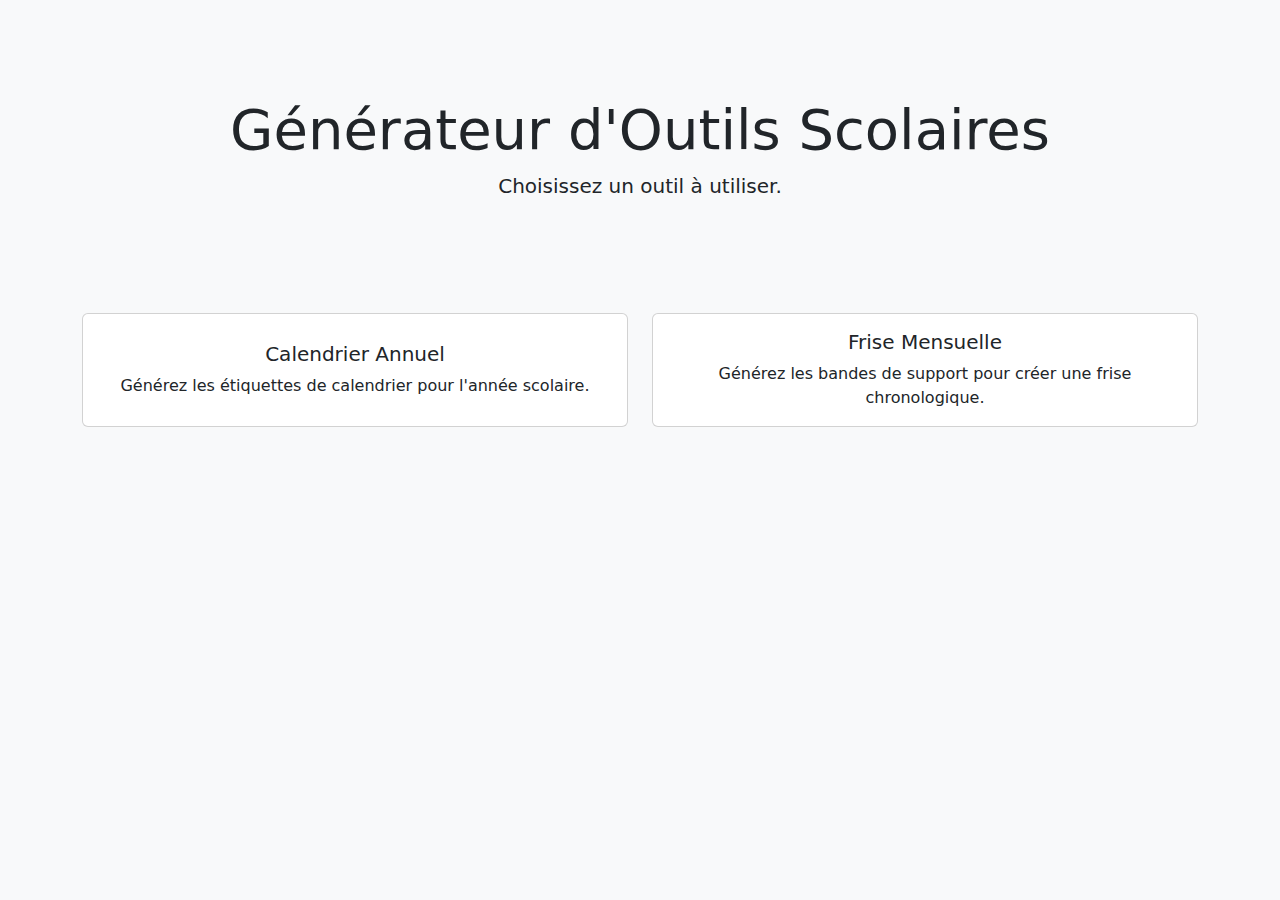
<file: index.html>
<!DOCTYPE html>
<html lang="fr">
<head>
    <meta charset="UTF-8">
    <meta name="viewport" content="width=device-width, initial-scale=1.0">
    <title>Outils Scolaires</title>
    <!-- Bootstrap CSS -->
    <link href="https://cdn.jsdelivr.net/npm/bootstrap@5.3.0/dist/css/bootstrap.min.css" rel="stylesheet">
    <style>
        body { background-color: #f8f9fa; }
        .card-link {
            text-decoration: none;
            color: inherit;
        }
        .card {
            transition: transform 0.2s;
        }
        .card:hover {
            transform: scale(1.05);
            box-shadow: 0 8px 16px rgba(0,0,0,0.1);
        }
    </style>
</head>
<body>
    <div class="container my-5">
        <div class="p-5 text-center bg-light rounded-3">
            <h1 class="display-4">Générateur d'Outils Scolaires</h1>
            <p class="lead">Choisissez un outil à utiliser.</p>
        </div>

        <div class="row mt-5">
            <!-- Calendrier Tool -->
            <div class="col-md-6">
                <a href="./Calendrier/calendar.html" class="card-link">
                    <div class="card text-center h-100">
                        <div class="card-body d-flex flex-column justify-content-center">
                            <h5 class="card-title">Calendrier Annuel</h5>
                            <p class="card-text">Générez les étiquettes de calendrier pour l'année scolaire.</p>
                        </div>
                    </div>
                </a>
            </div>

            <!-- Frise Tool -->
            <div class="col-md-6">
                <a href="./Frise/frieze.html" class="card-link">
                    <div class="card text-center h-100">
                        <div class="card-body d-flex flex-column justify-content-center">
                            <h5 class="card-title">Frise Mensuelle</h5>
                            <p class="card-text">Générez les bandes de support pour créer une frise chronologique.</p>
                        </div>
                    </div>
                </a>
            </div>
        </div>
    </div>

    <!-- Bootstrap JS Bundle -->
    <script src="https://cdn.jsdelivr.net/npm/bootstrap@5.3.0/dist/js/bootstrap.bundle.min.js"></script>
</body>
</html>
</file>
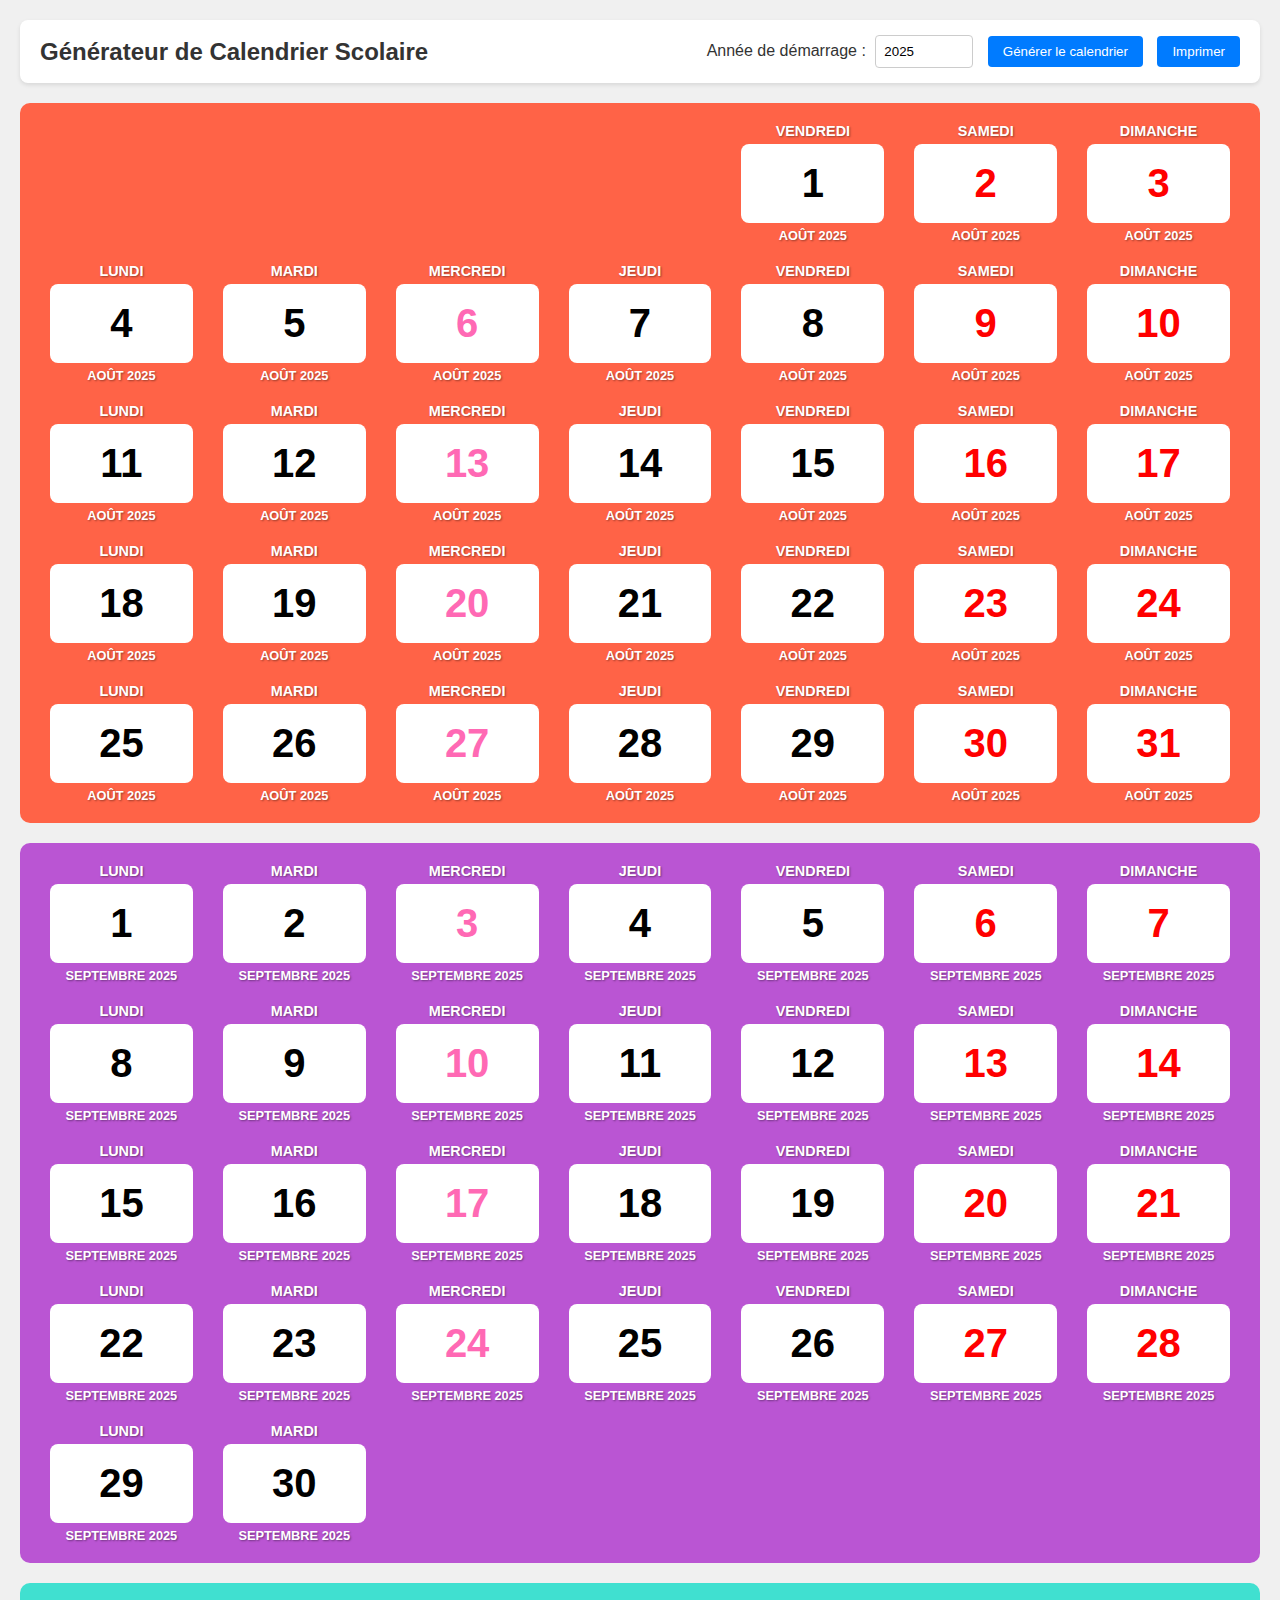
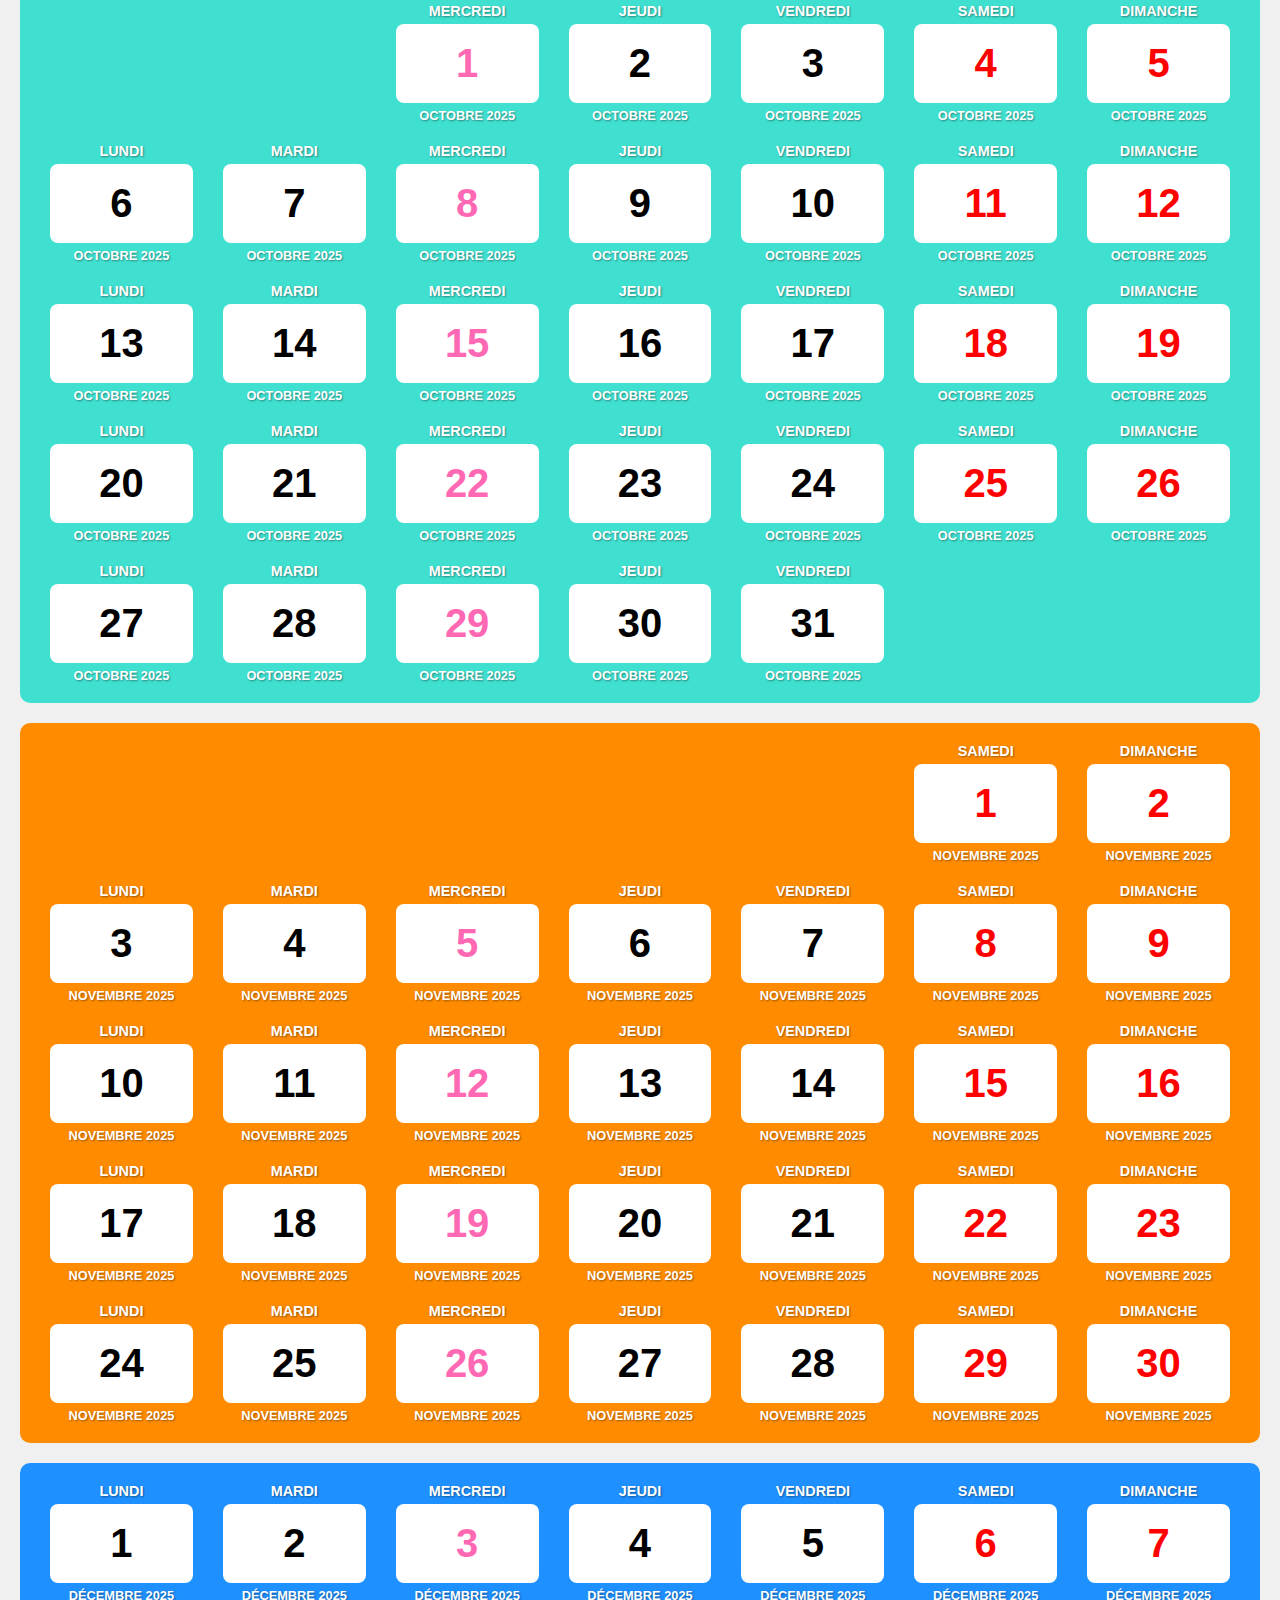
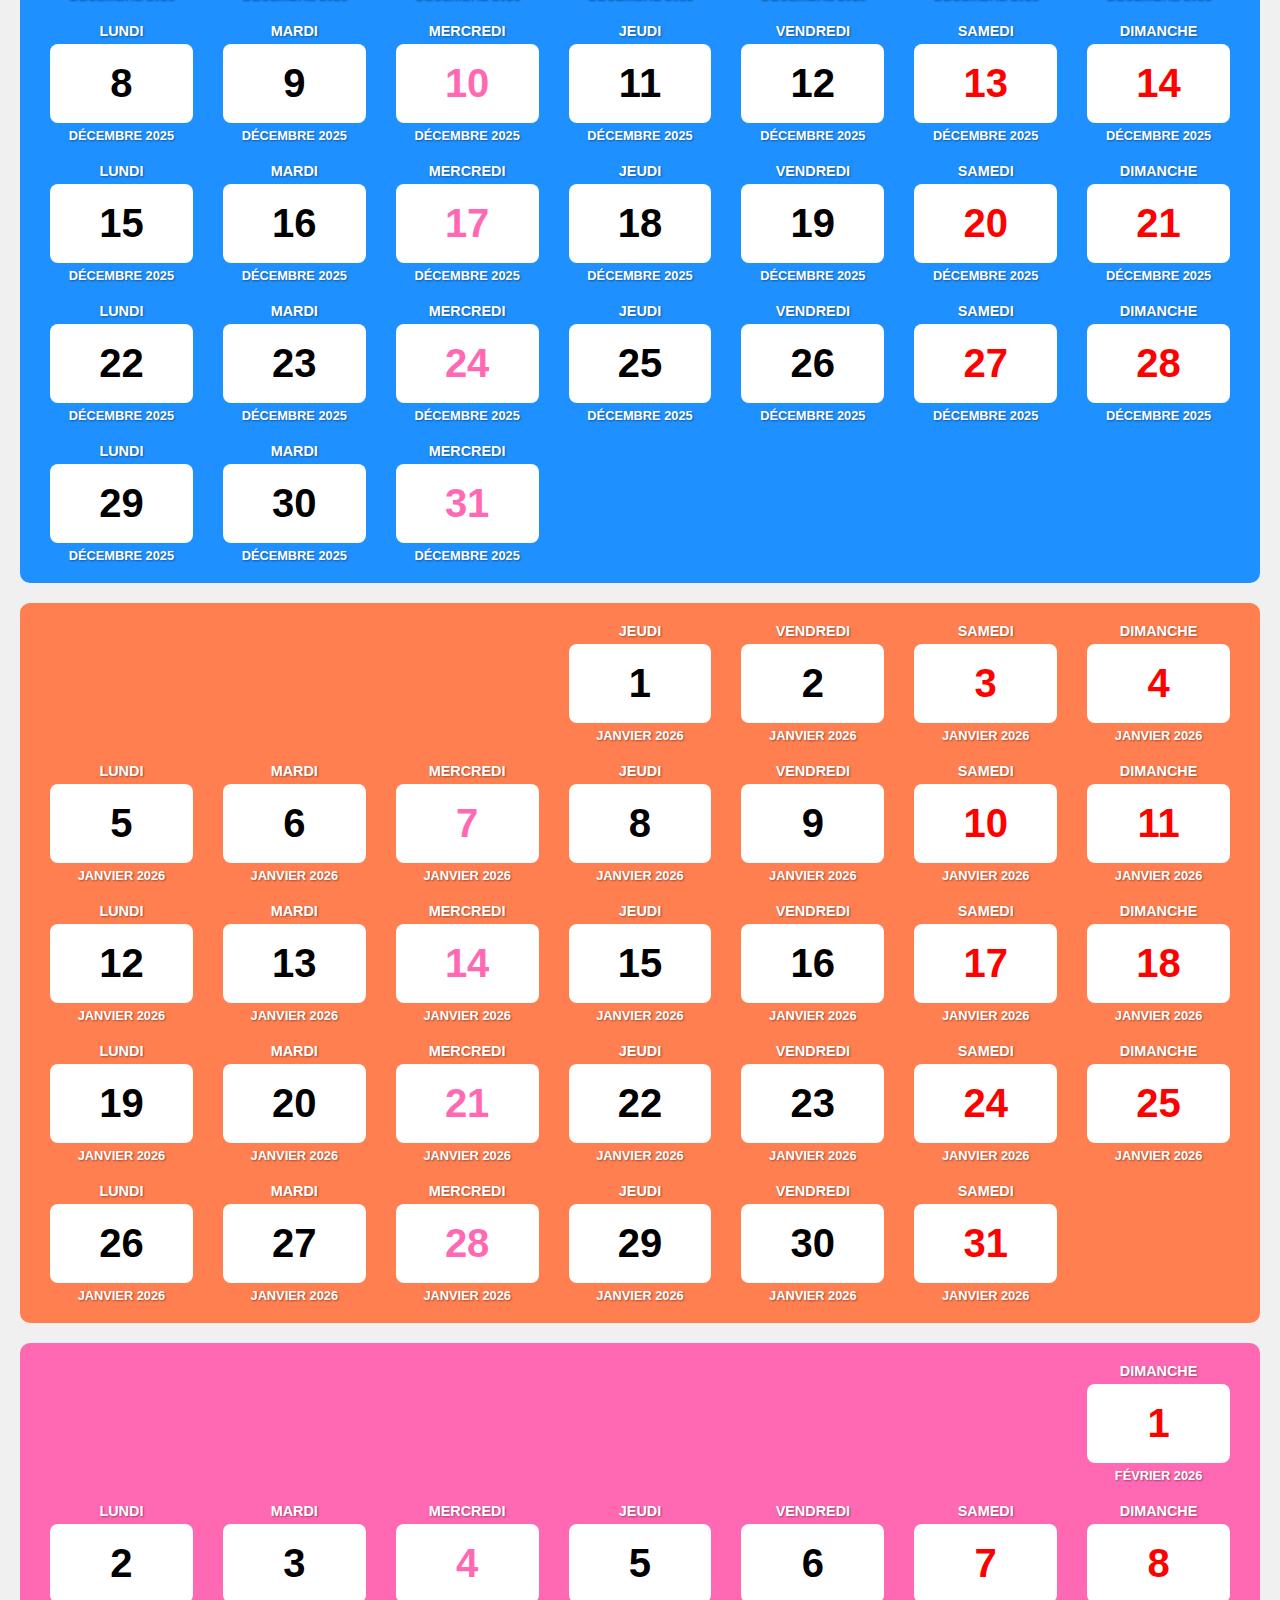
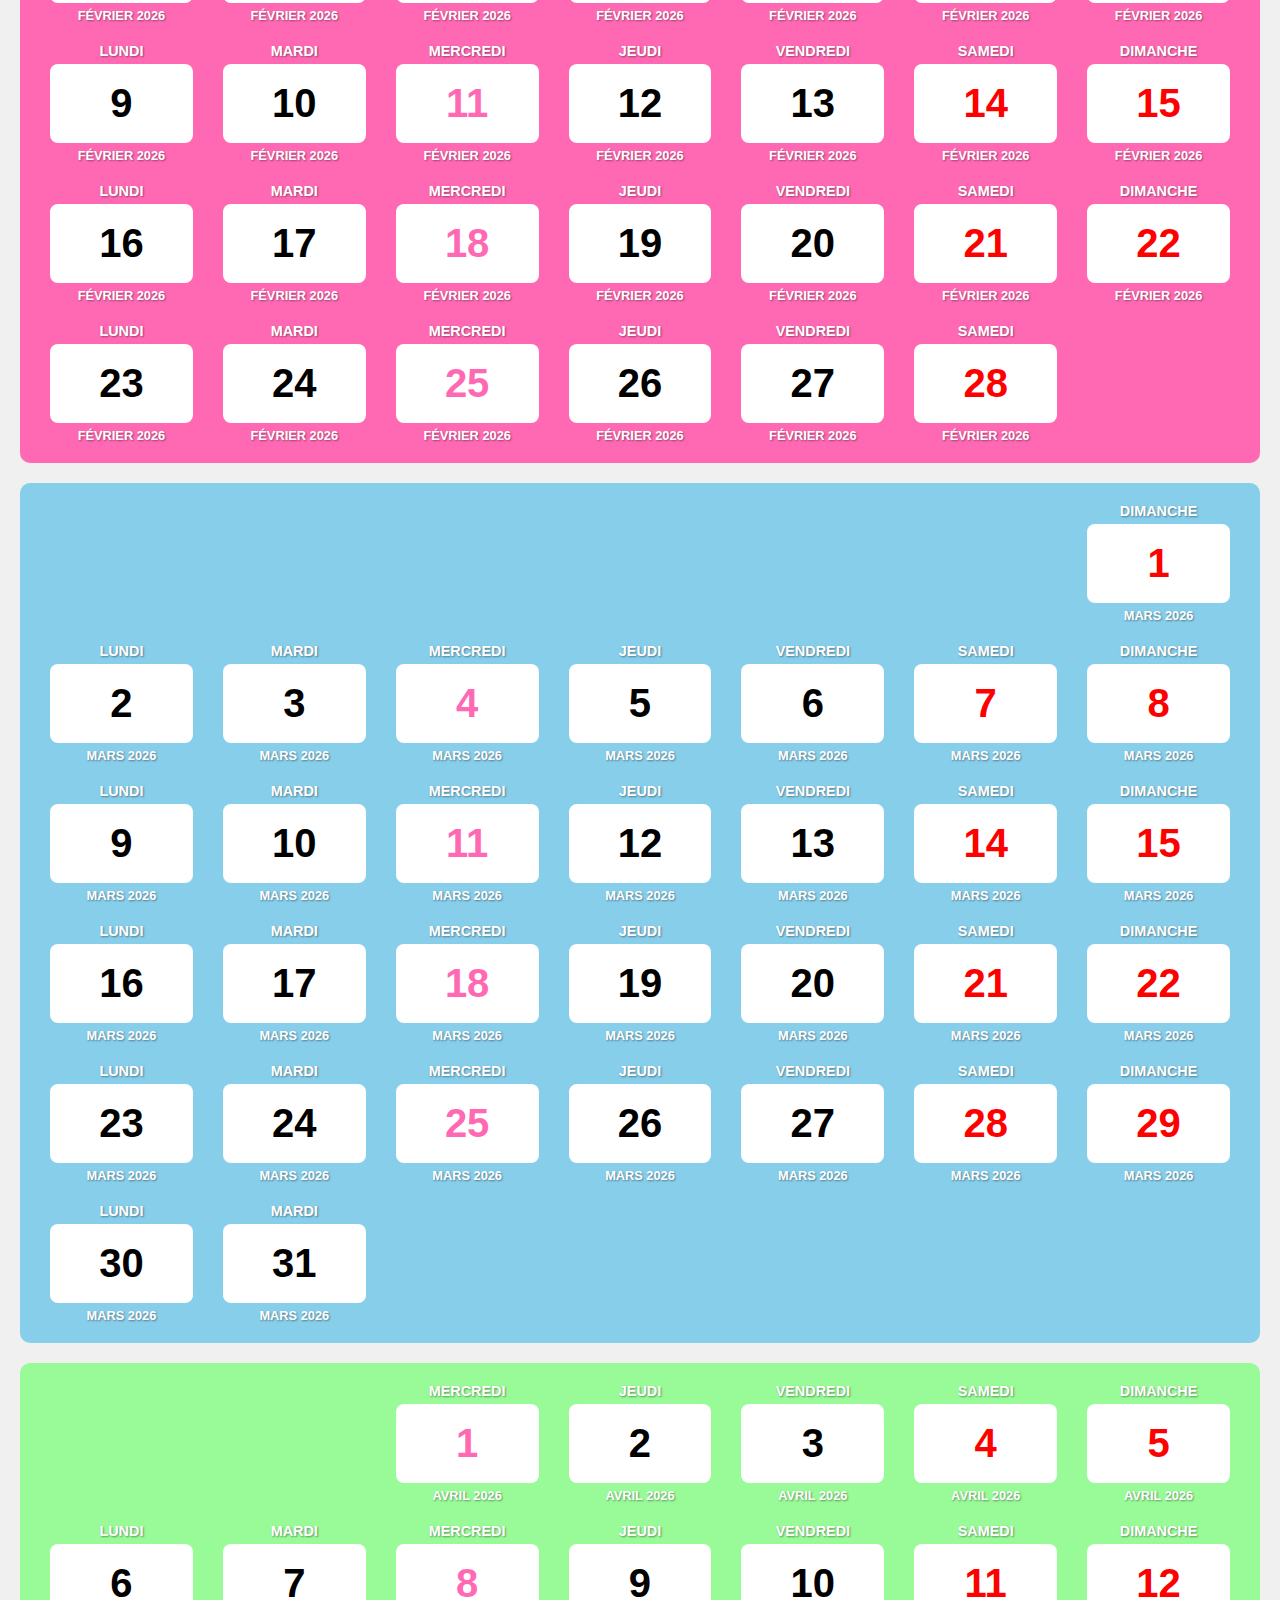
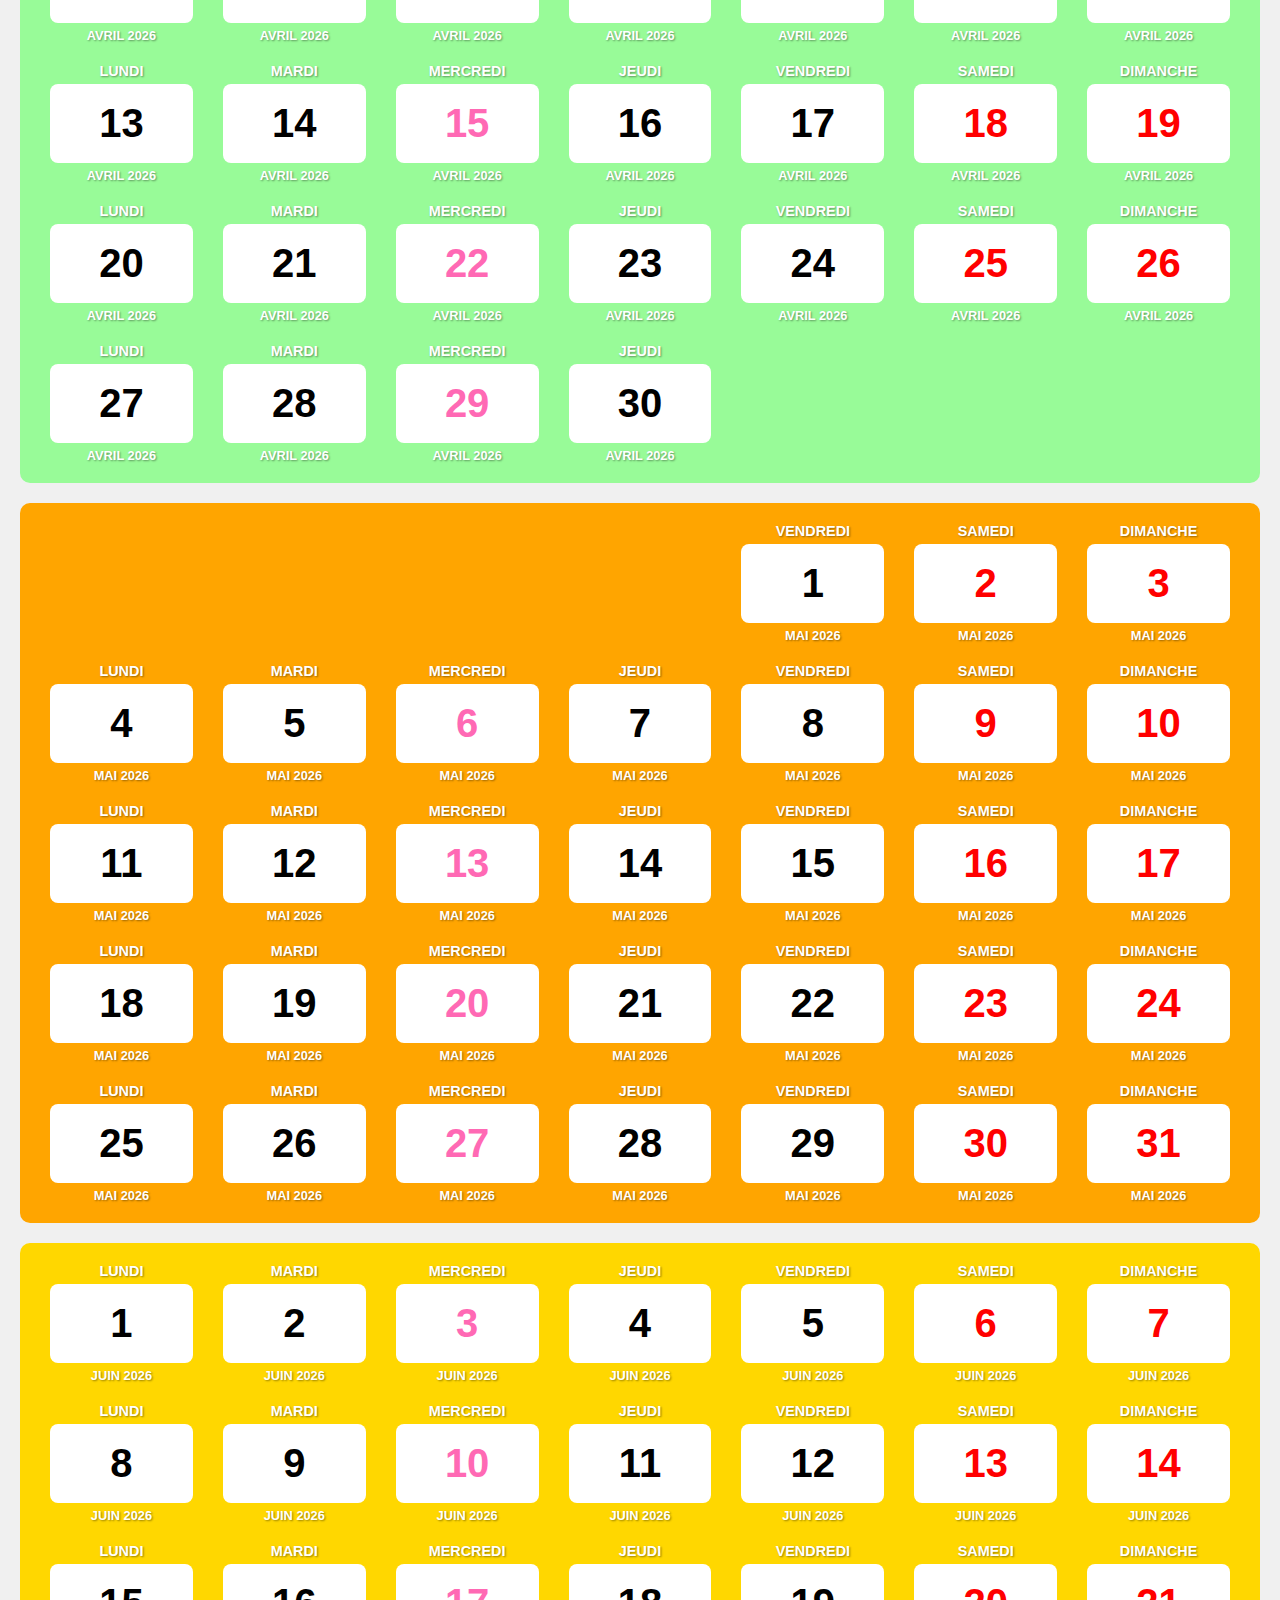
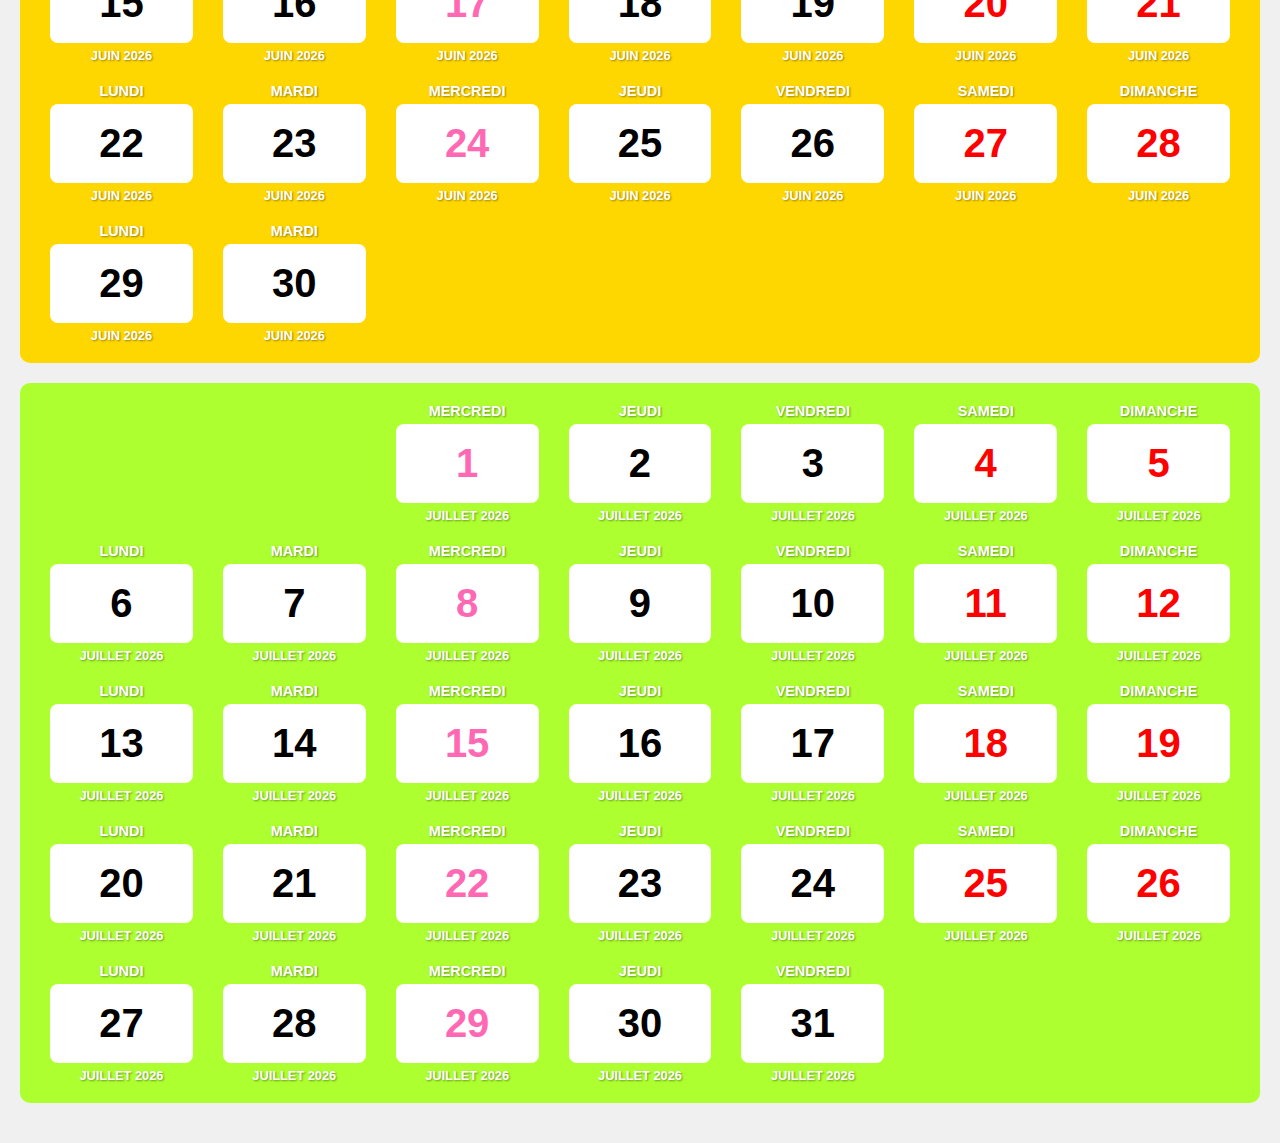
<file: docs/index.html>
<!DOCTYPE html>
<html lang="fr">
<head>
    <meta charset="UTF-8">
    <meta name="viewport" content="width=device-width, initial-scale=1.0">
    <title>Générateur de Calendrier Scolaire</title>
    <link rel="stylesheet" href="style.css">
</head>
<body>
    <header>
        <h1>Générateur de Calendrier Scolaire</h1>
        <div class="controls">
            <label for="year-input">Année de démarrage :</label>
            <input type="number" id="year-input" value="2024">
            <button id="generate-btn">Générer le calendrier</button>
            <button onclick="window.print()">Imprimer</button>
        </div>
    </header>
    <main id="calendar-container"></main>
    <script src="script.js"></script>
</body>
</html>
</file>
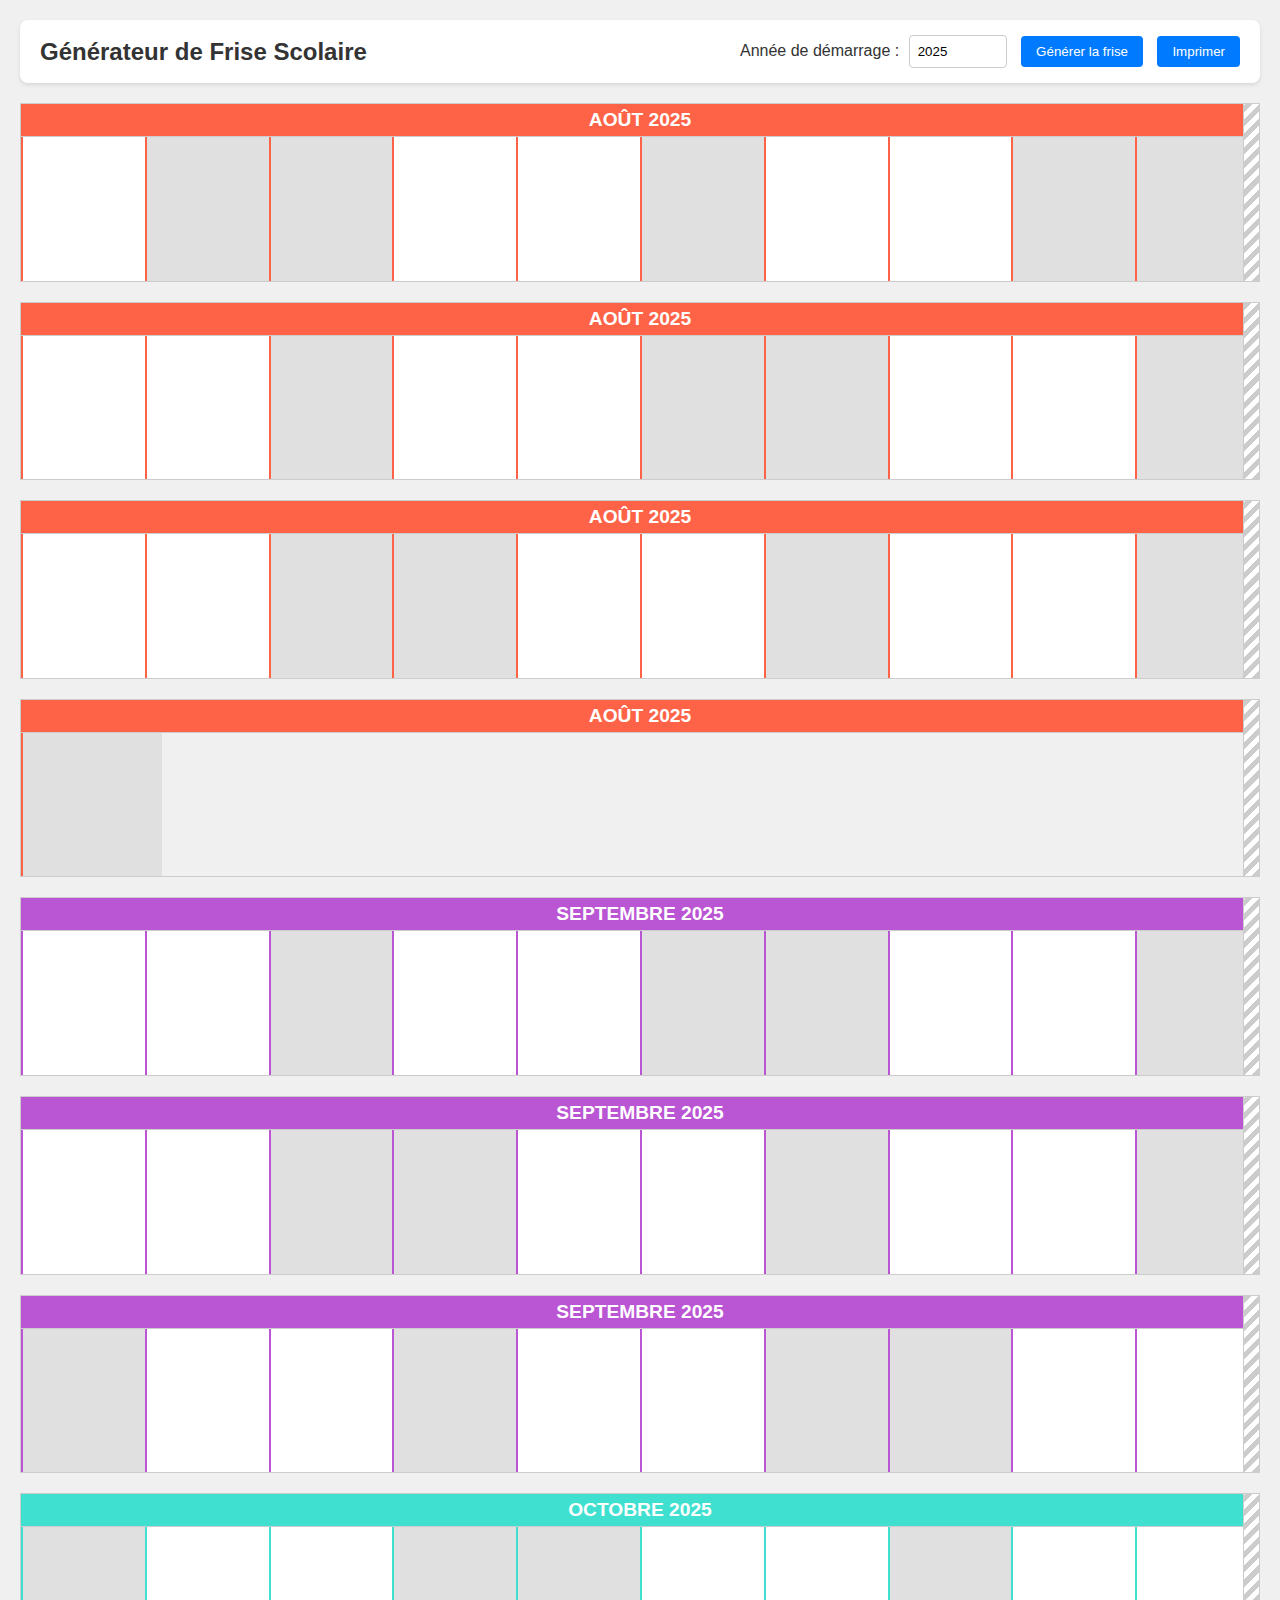
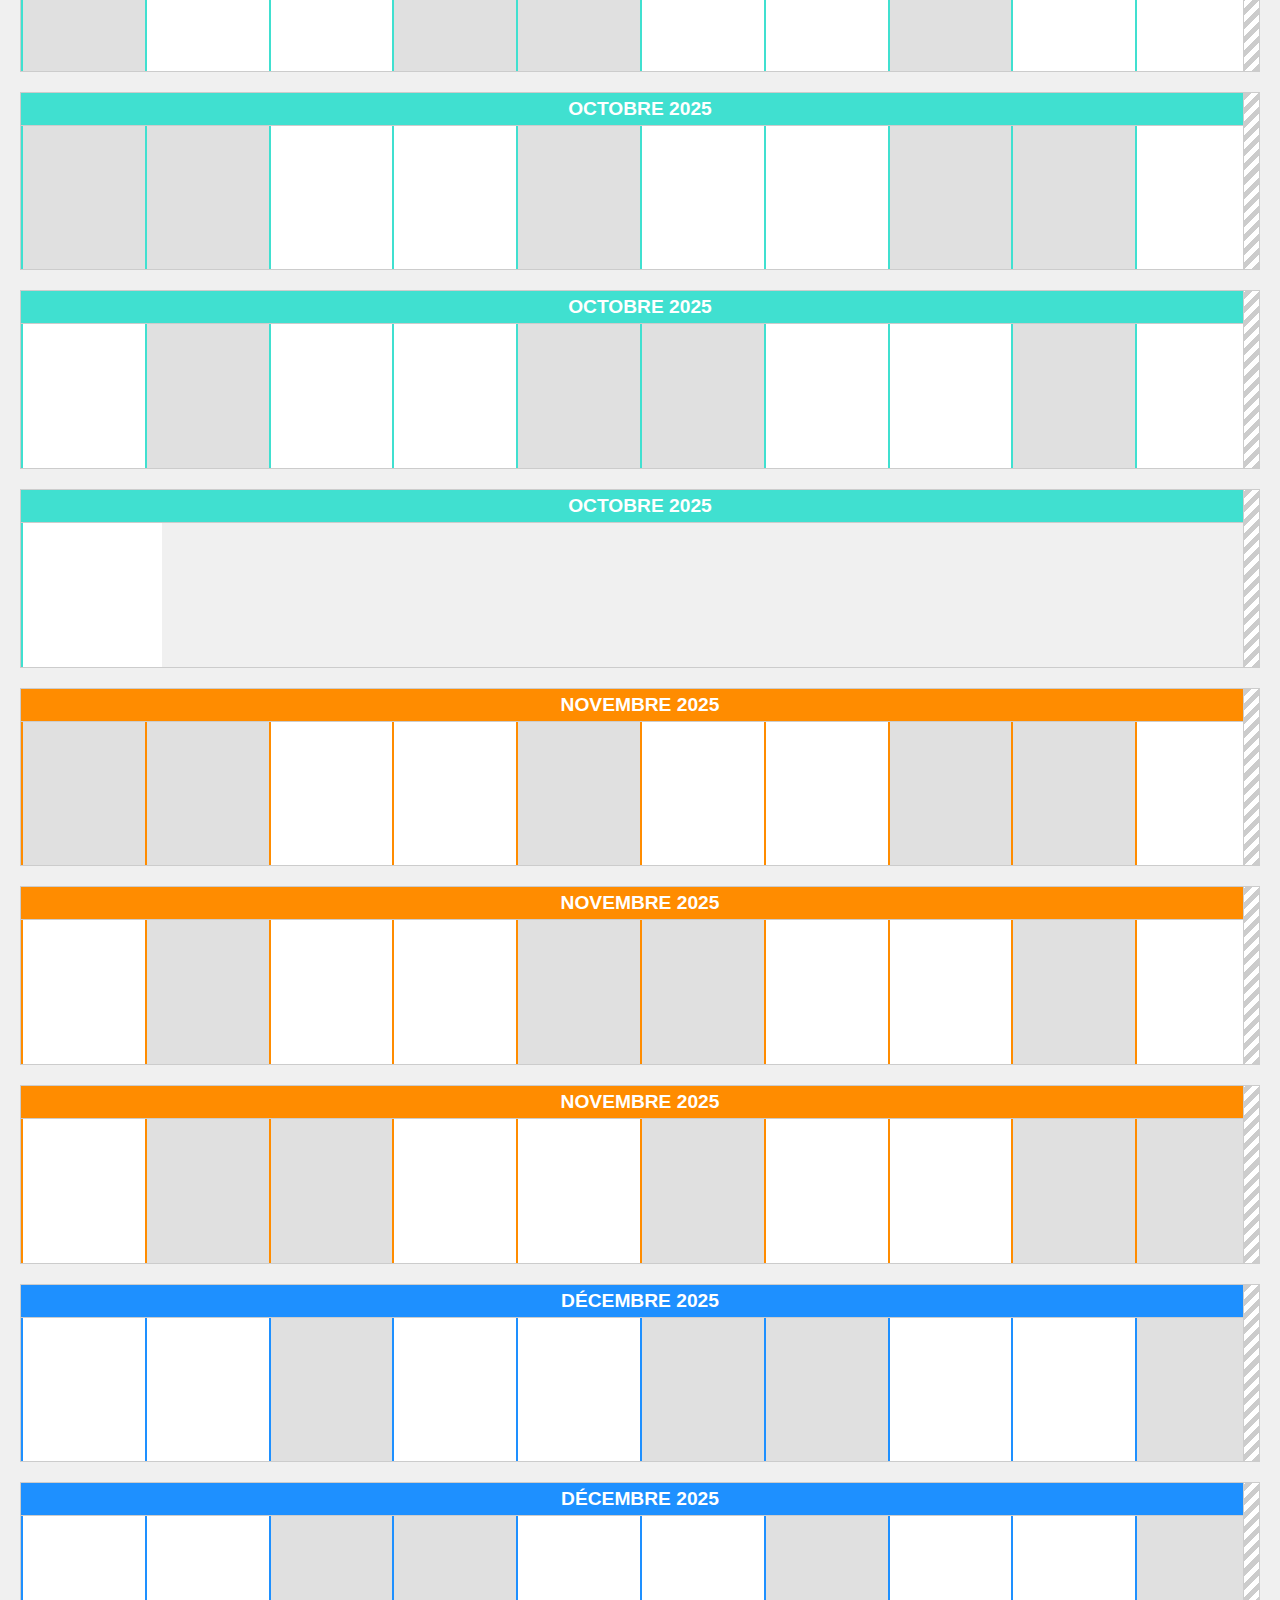
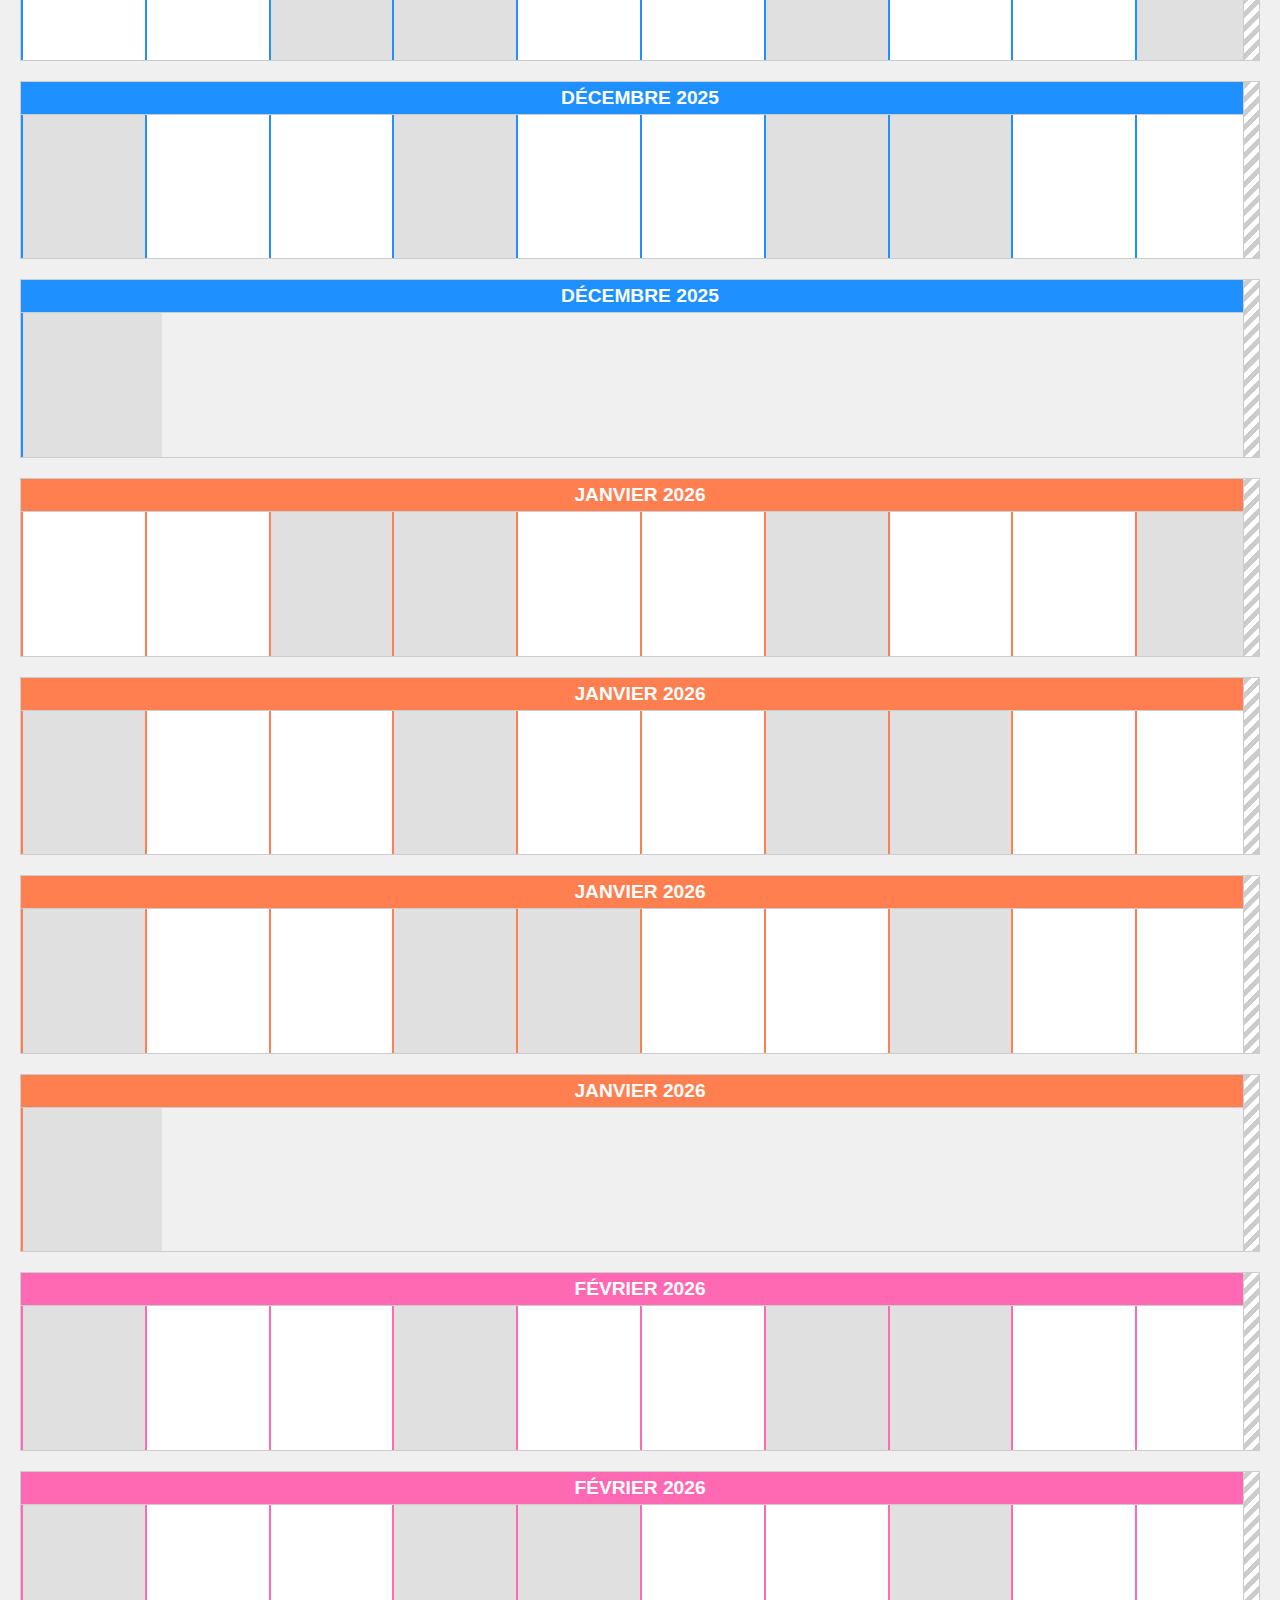
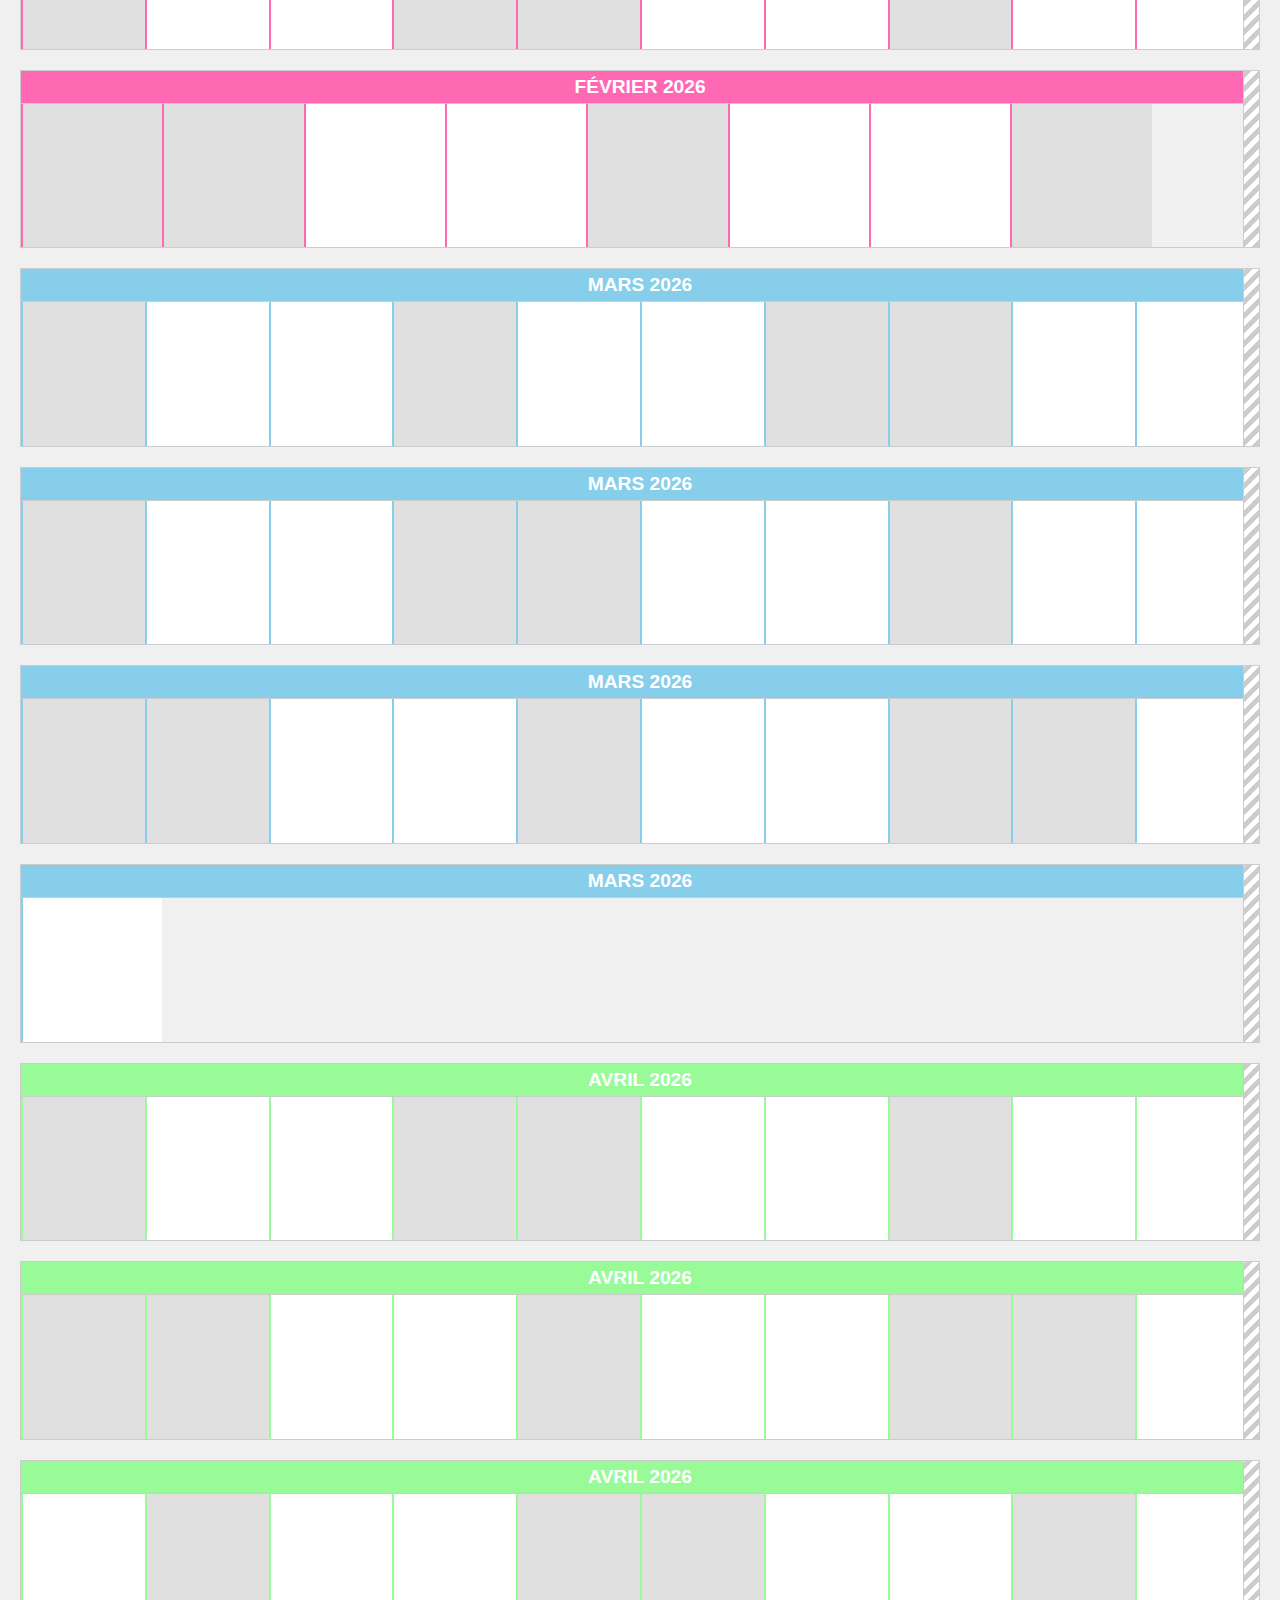
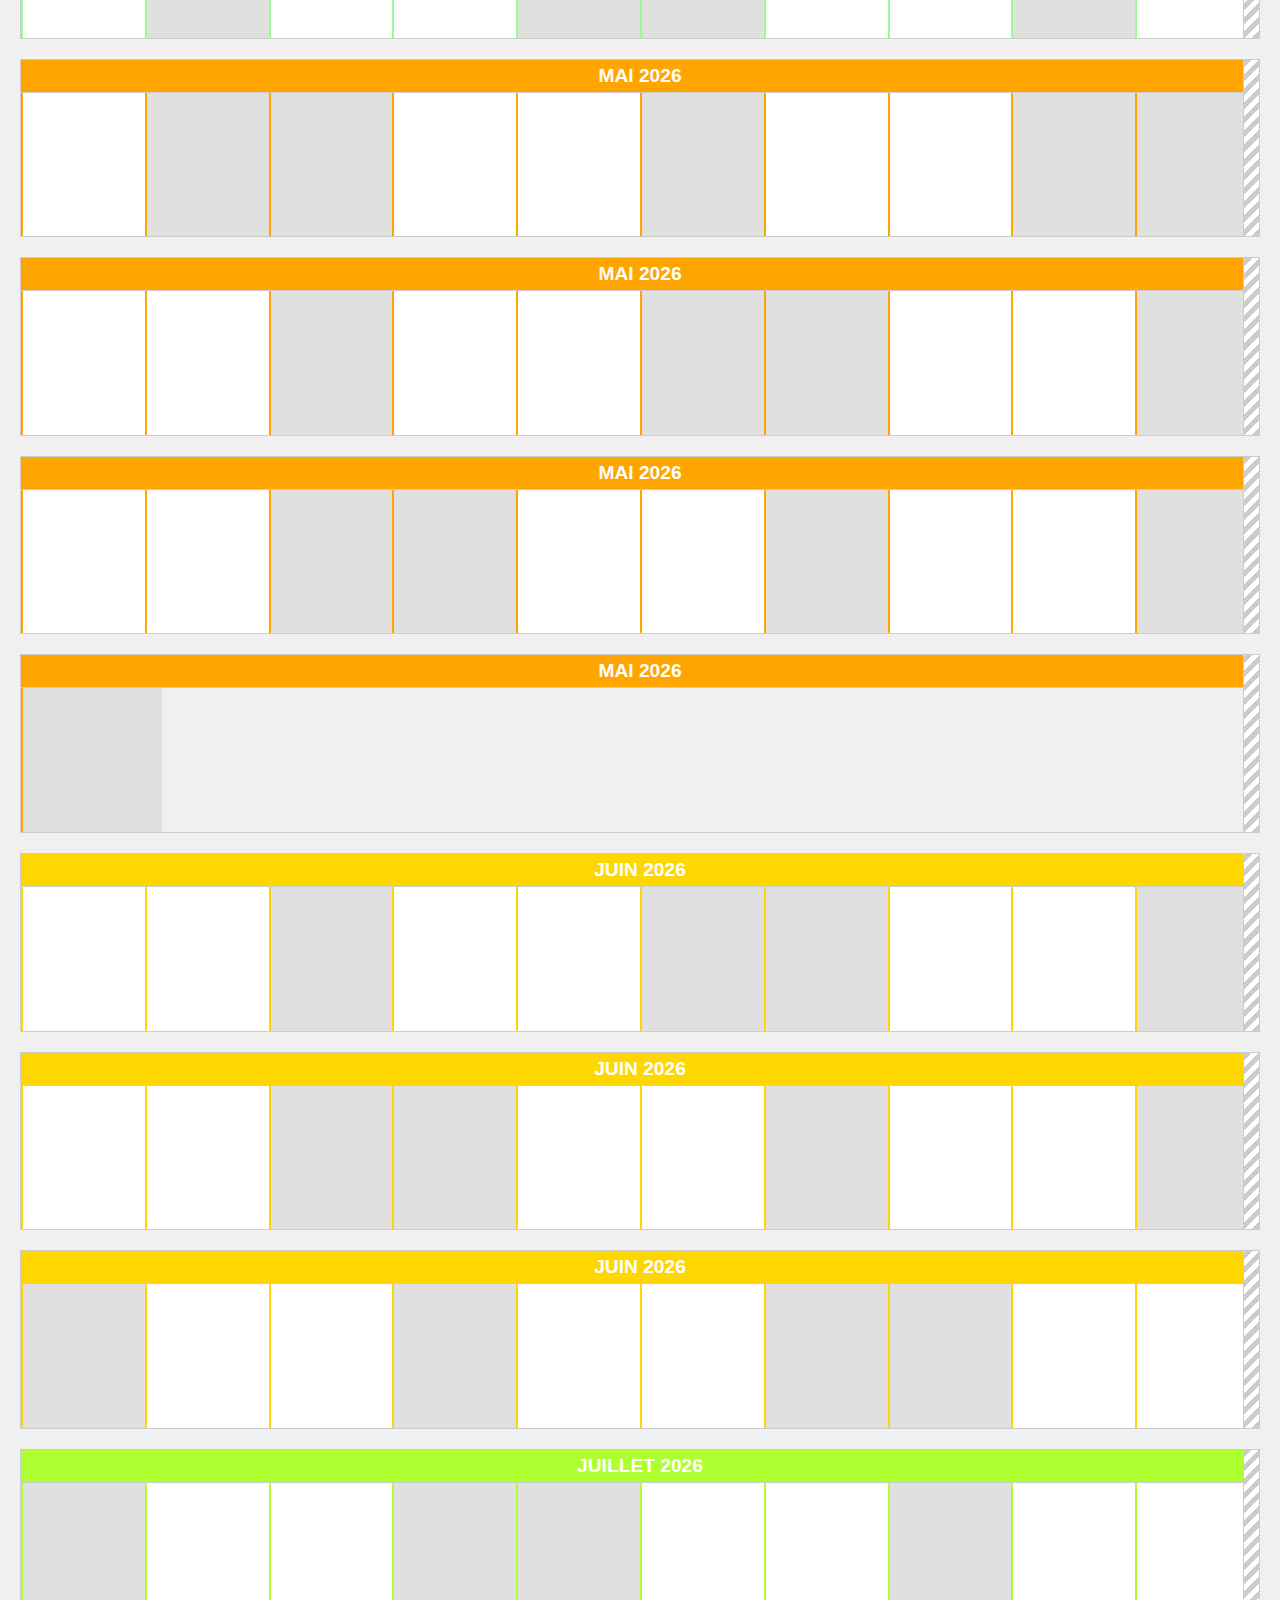
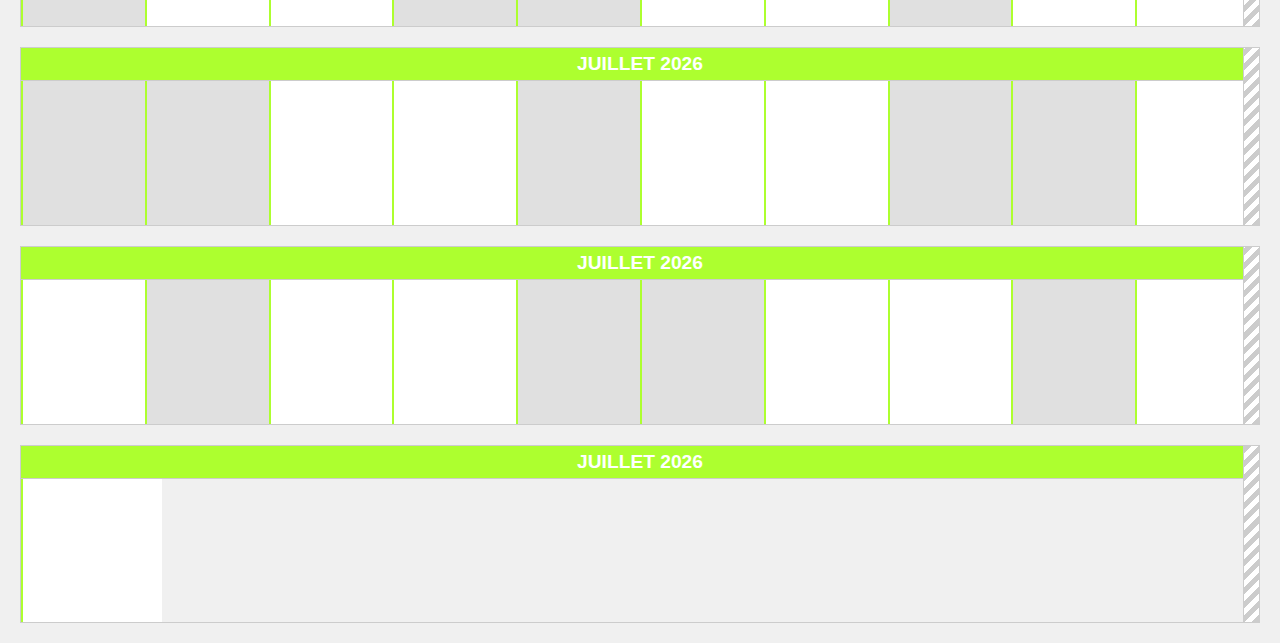
<file: frieze.html>
<!DOCTYPE html>
<html lang="fr">
<head>
    <meta charset="UTF-8">
    <meta name="viewport" content="width=device-width, initial-scale=1.0">
    <title>Générateur de Frise Scolaire</title>
    <link rel="stylesheet" href="style.css"> <!-- Common styles -->
    <link rel="stylesheet" href="frieze.css">
</head>
<body>
    <header>
        <h1>Générateur de Frise Scolaire</h1>
        <div class="controls">
            <label for="year-input">Année de démarrage :</label>
            <input type="number" id="year-input">
            <button id="generate-btn">Générer la frise</button>
            <button onclick="window.print()">Imprimer</button>
        </div>
    </header>
    <main id="frieze-container"></main>
    <script src="frieze.js"></script>
</body>
</html>
</file>
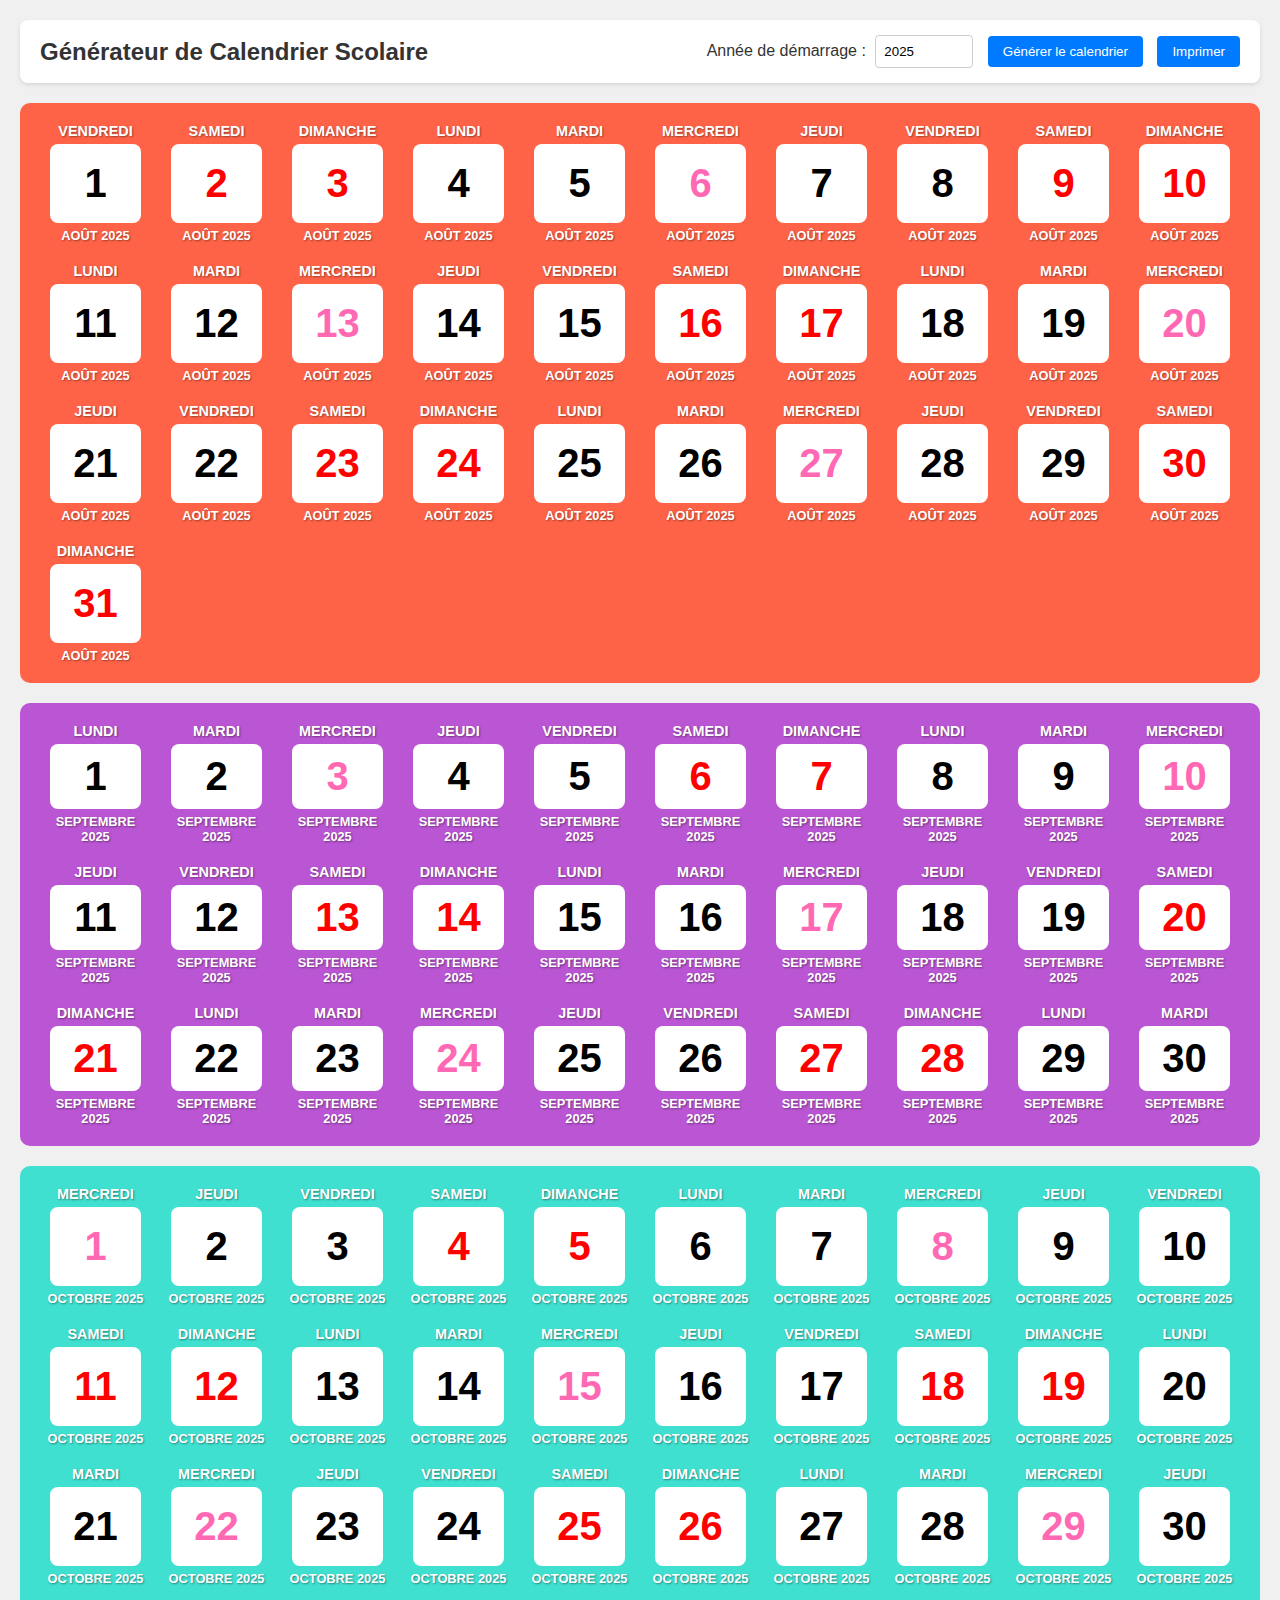
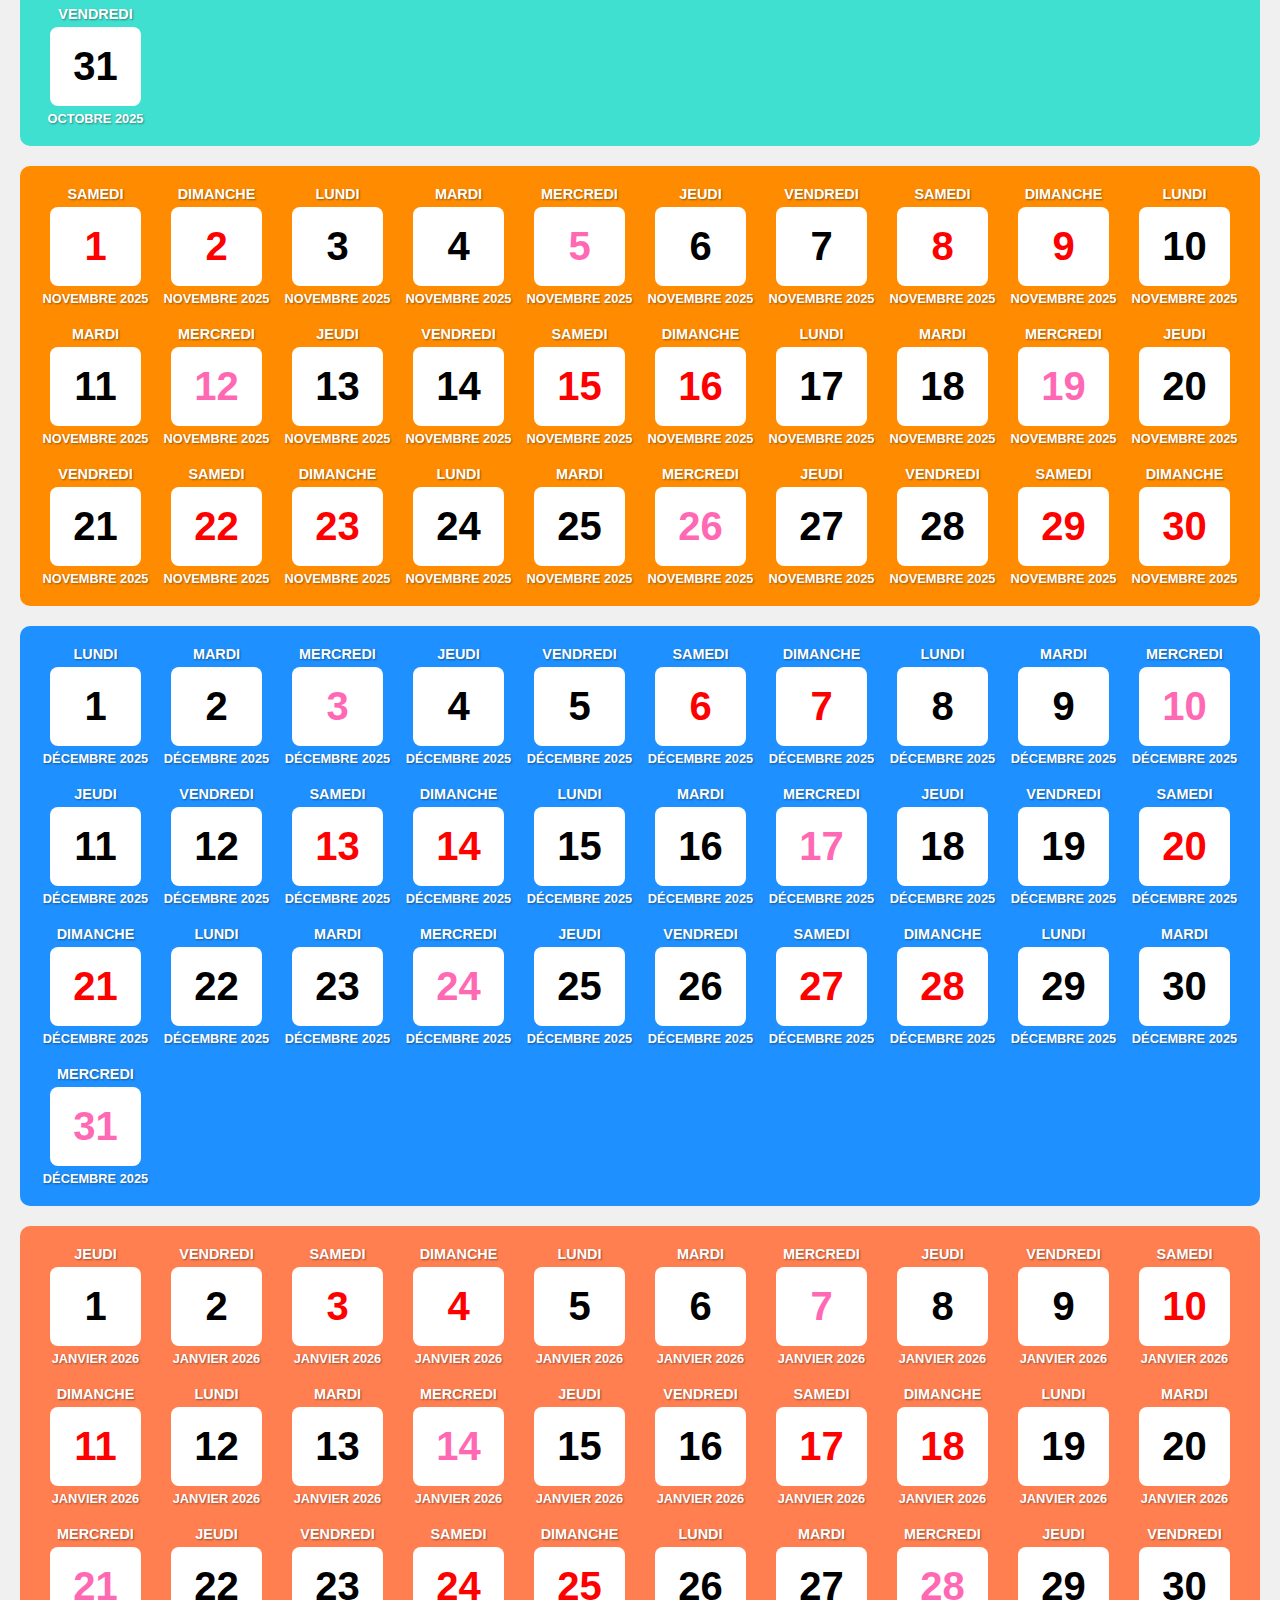
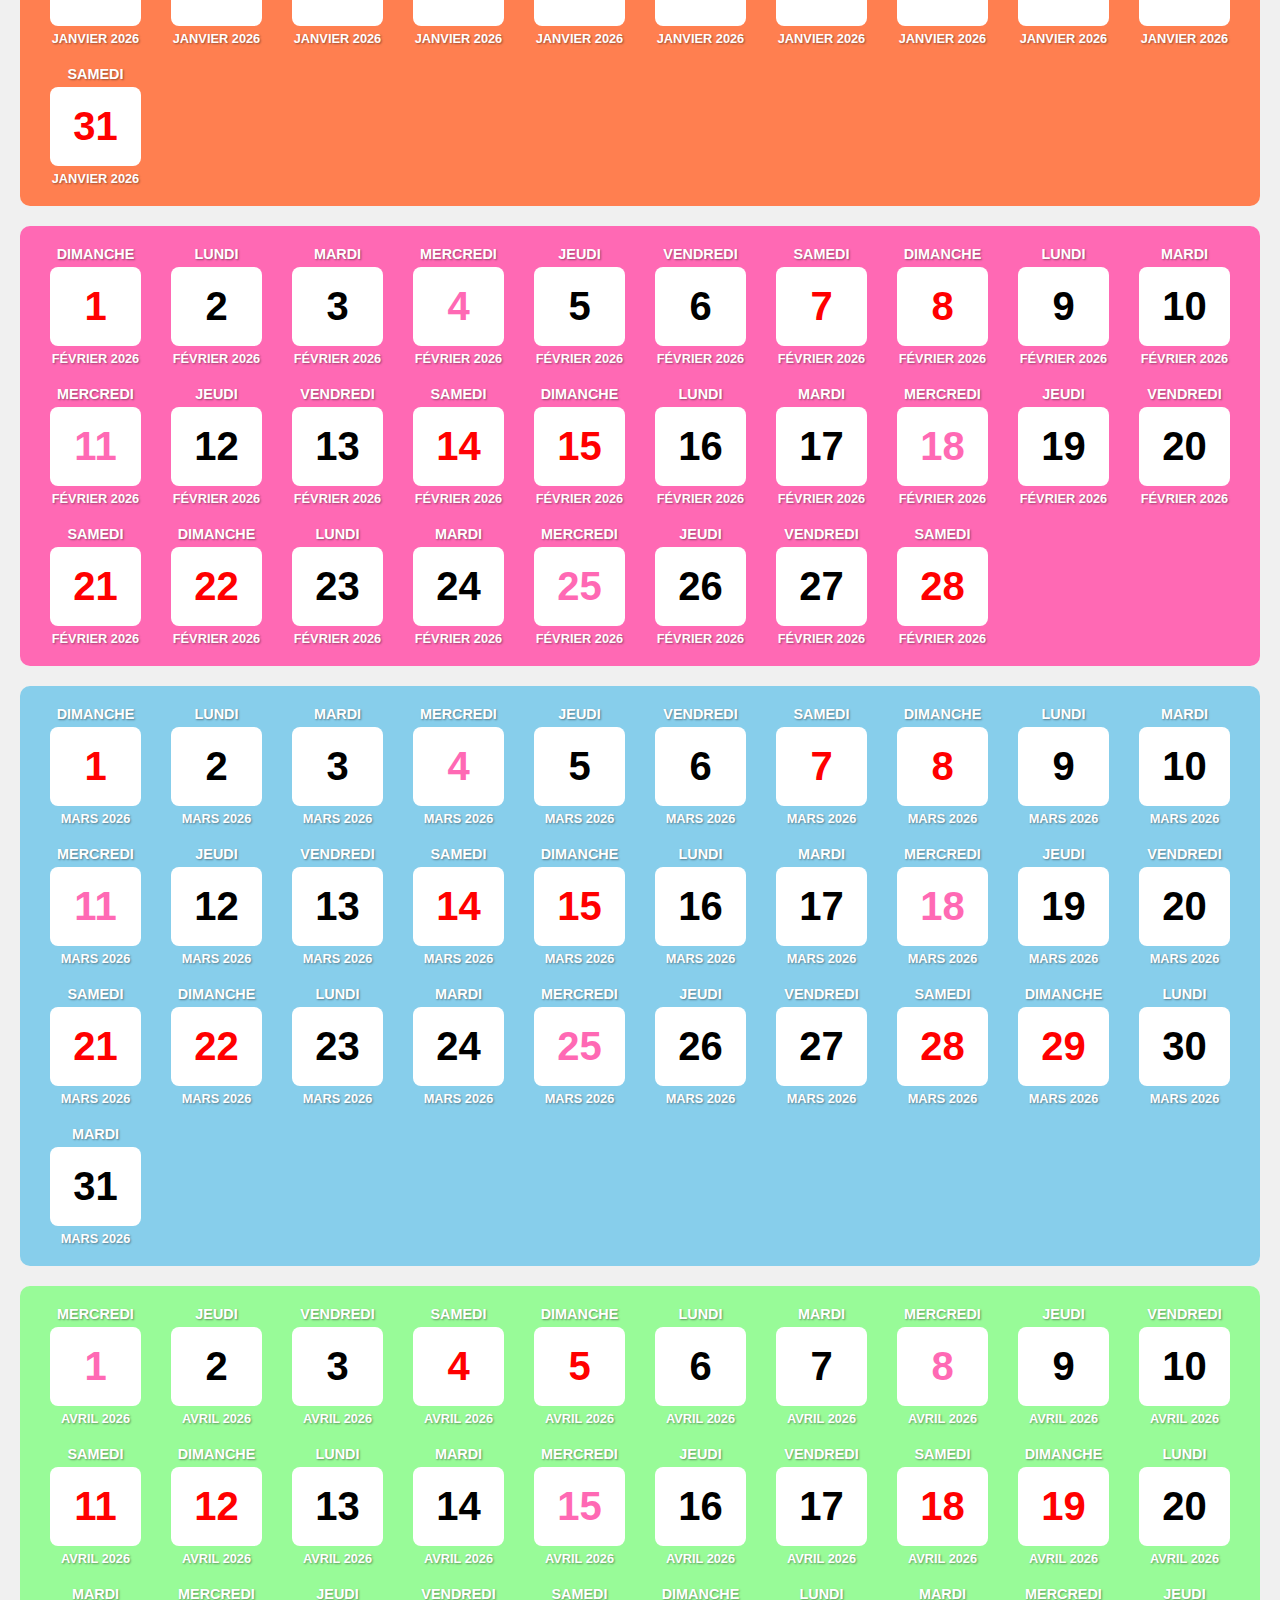
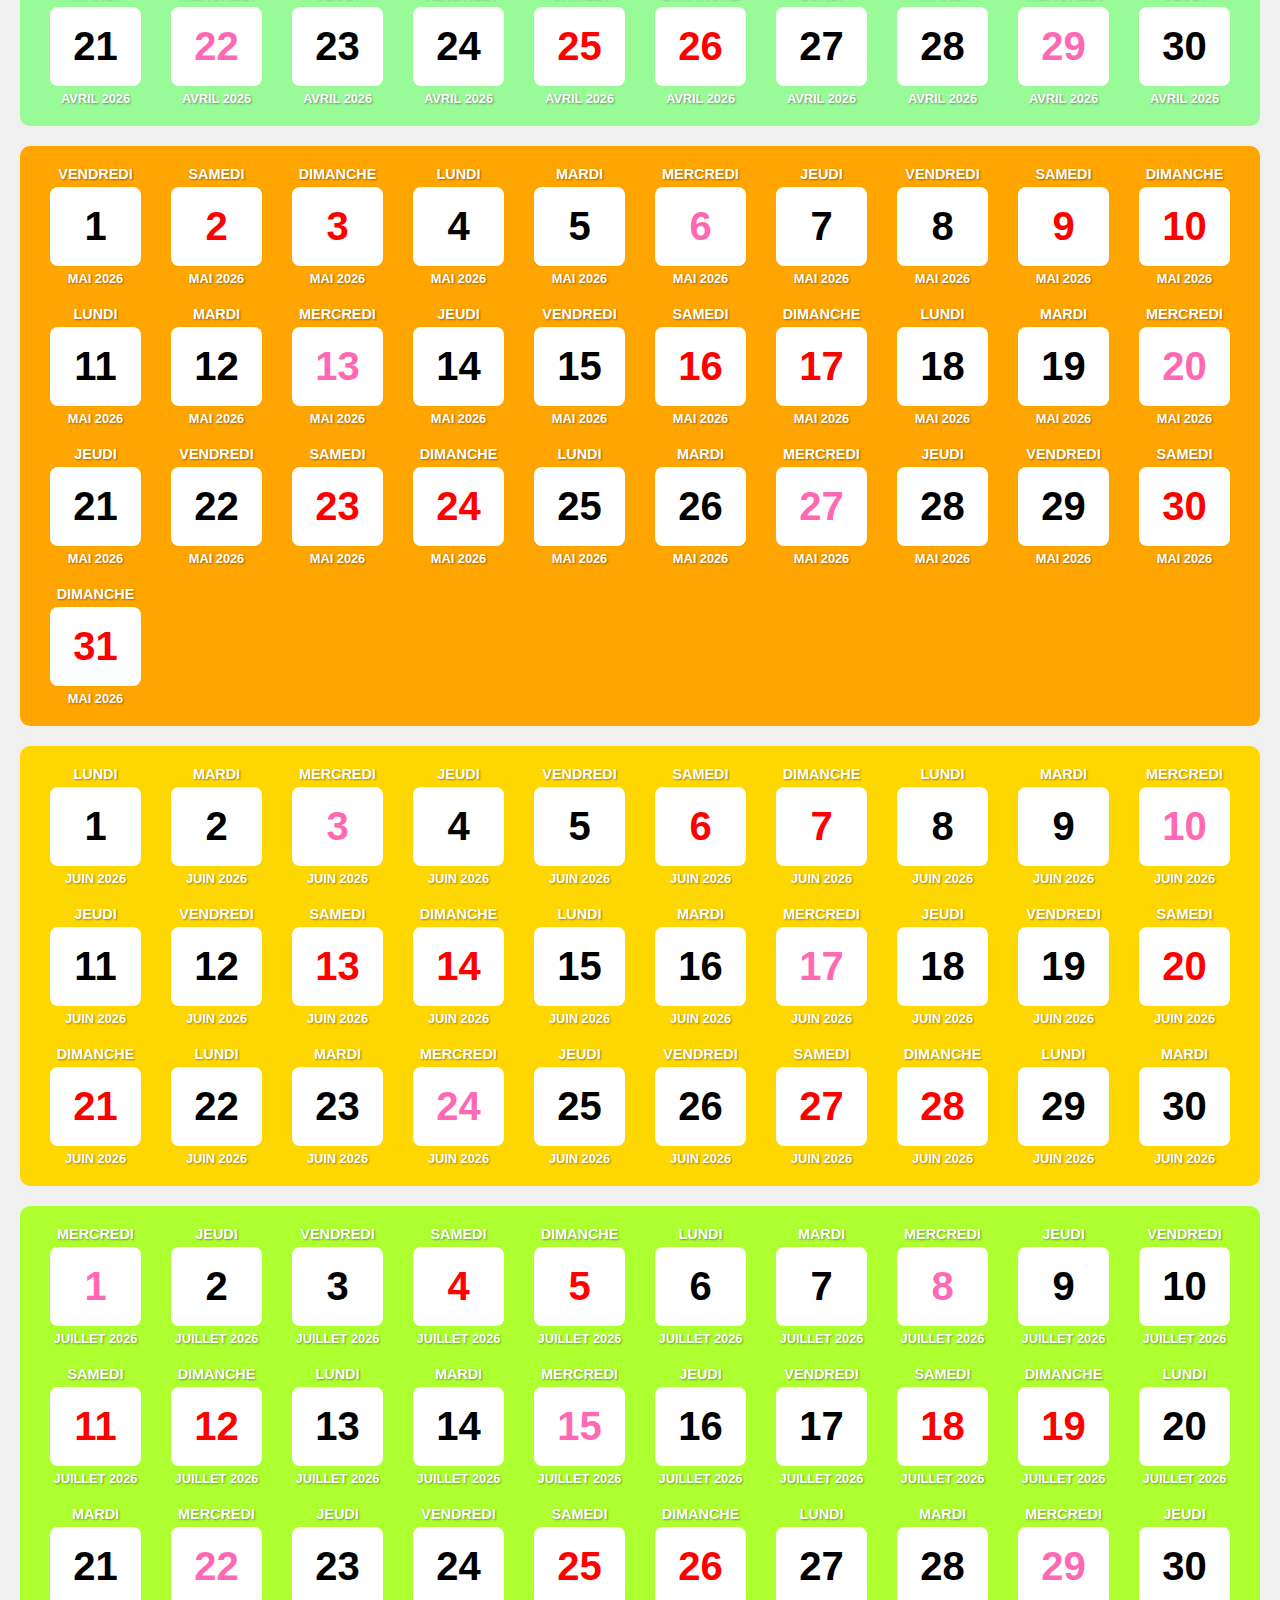
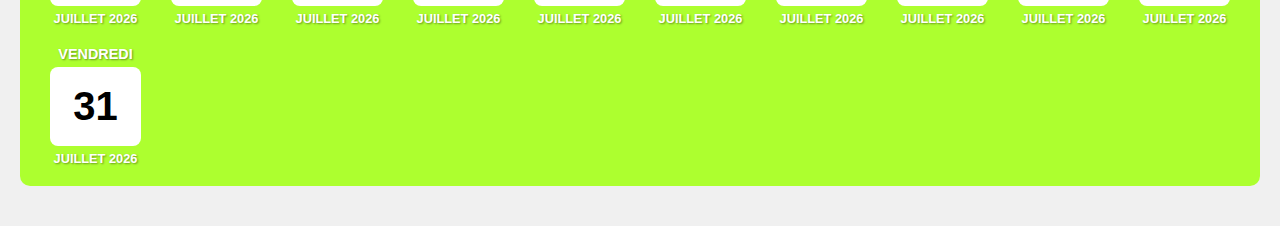
<file: Calendrier/calendar.html>
<!DOCTYPE html>
<html lang="fr">
<head>
    <meta charset="UTF-8">
    <meta name="viewport" content="width=device-width, initial-scale=1.0">
    <title>Générateur de Calendrier Scolaire</title>
    <link rel="stylesheet" href="../Common/common.css">
    <link rel="stylesheet" href="style.css">
</head>
<body>
    <header>
        <h1>Générateur de Calendrier Scolaire</h1>
        <div class="controls">
            <label for="year-input">Année de démarrage :</label>
            <input type="number" id="year-input" value="2024">
            <button id="generate-btn">Générer le calendrier</button>
            <button onclick="window.print()">Imprimer</button>
        </div>
    </header>
    <main id="calendar-container"></main>
    <script src="script.js"></script>
</body>
</html>
</file>
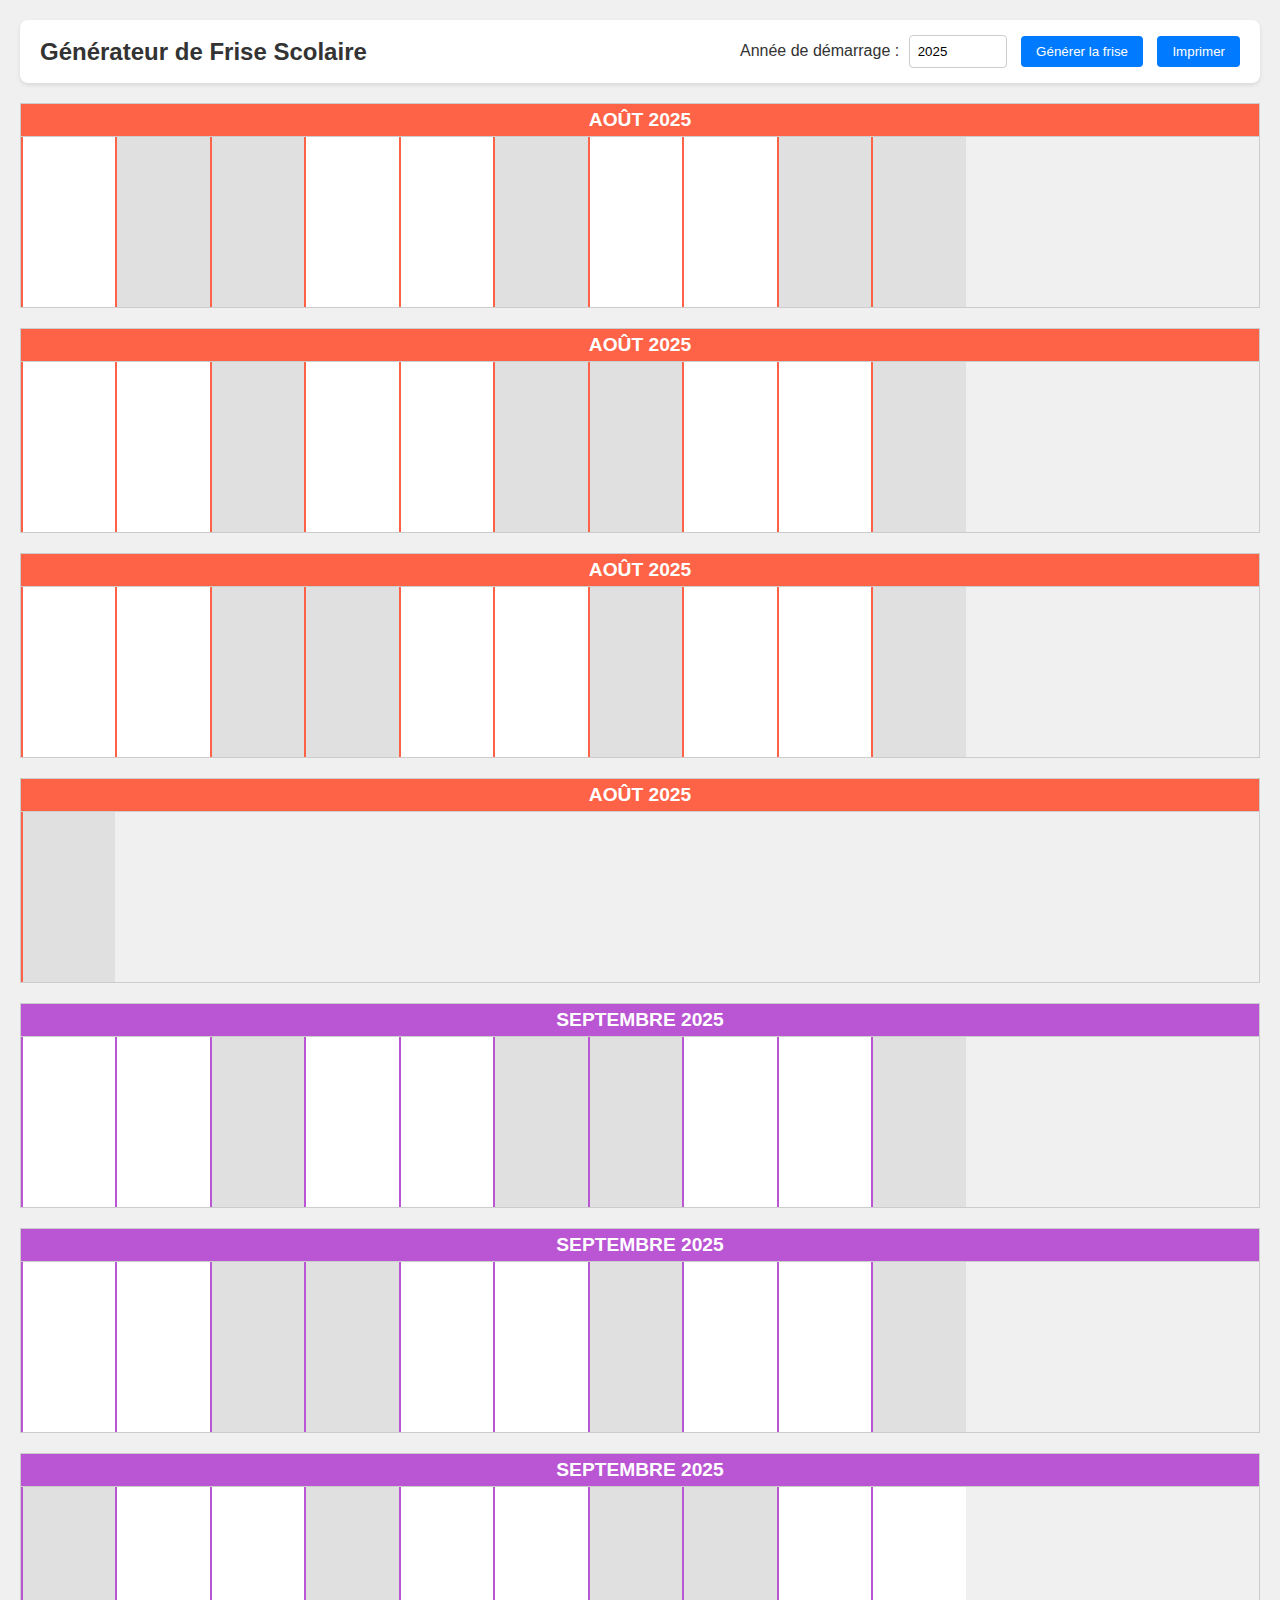
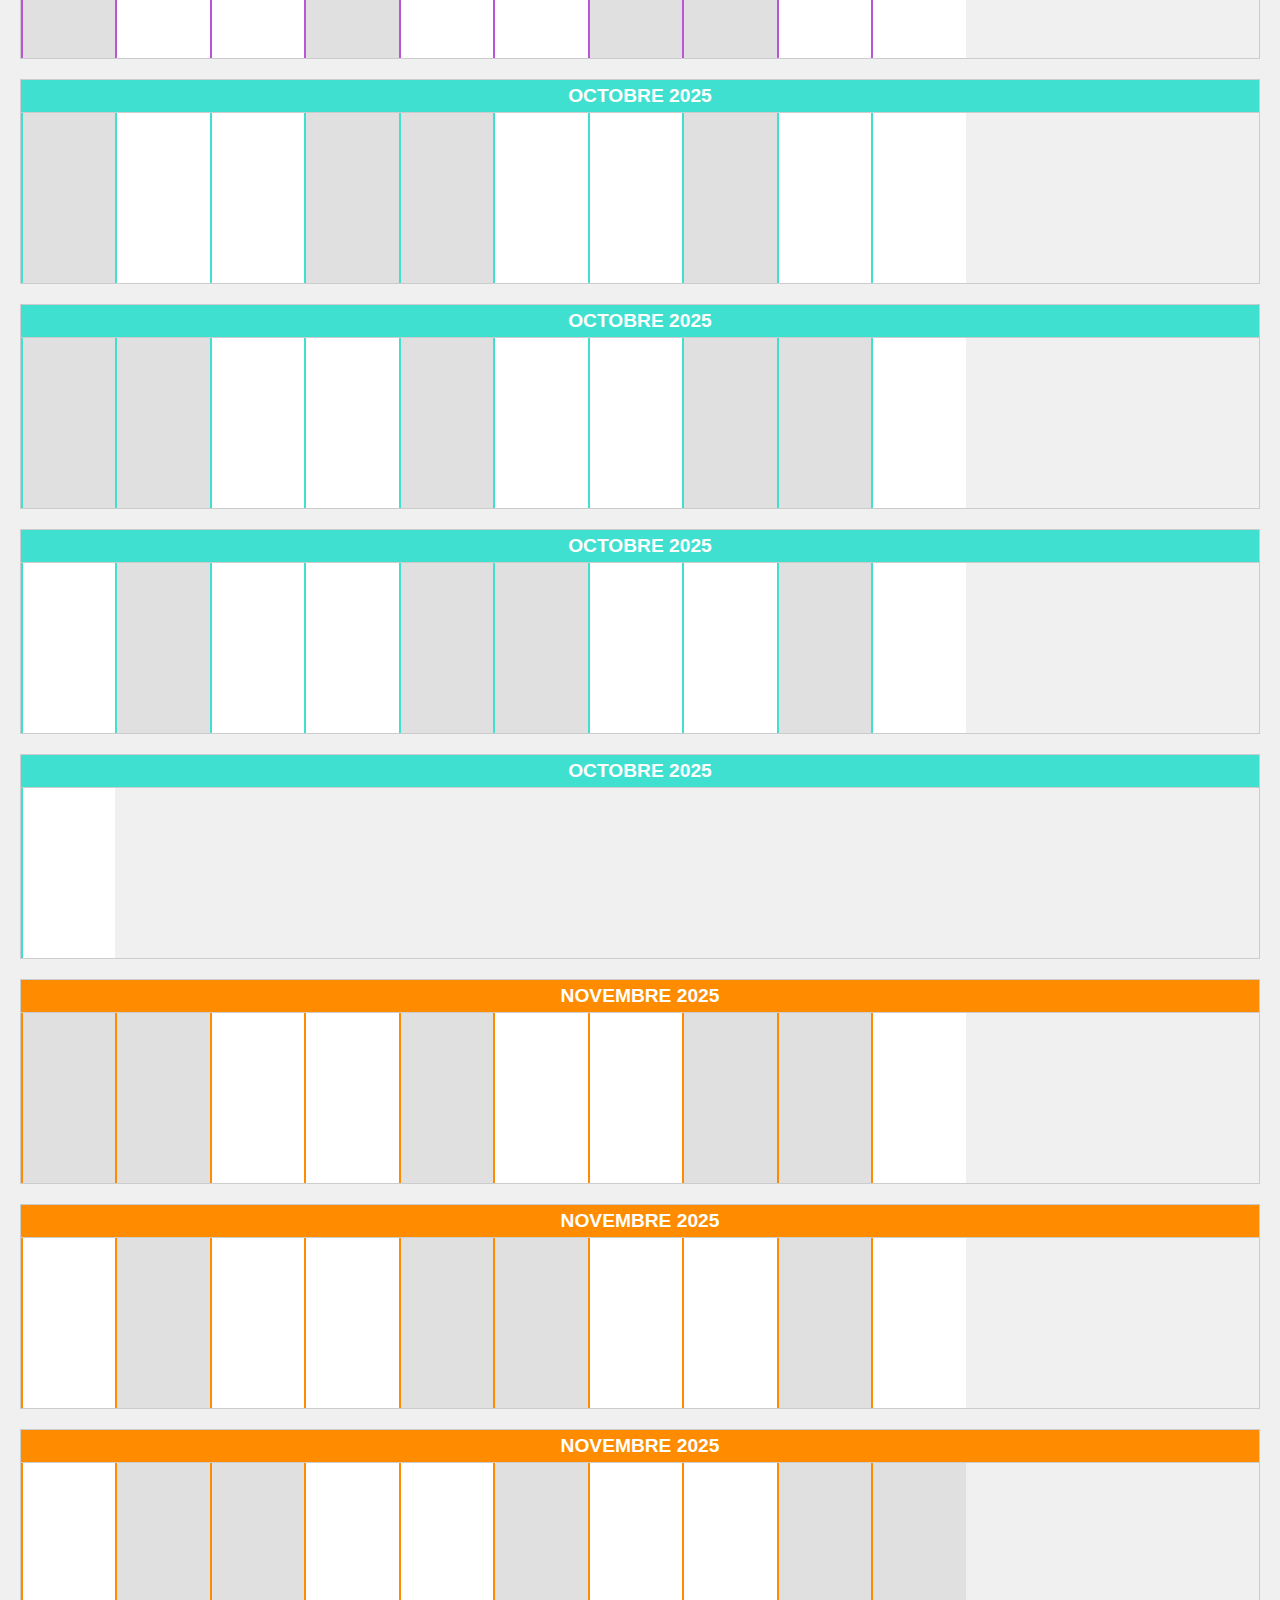
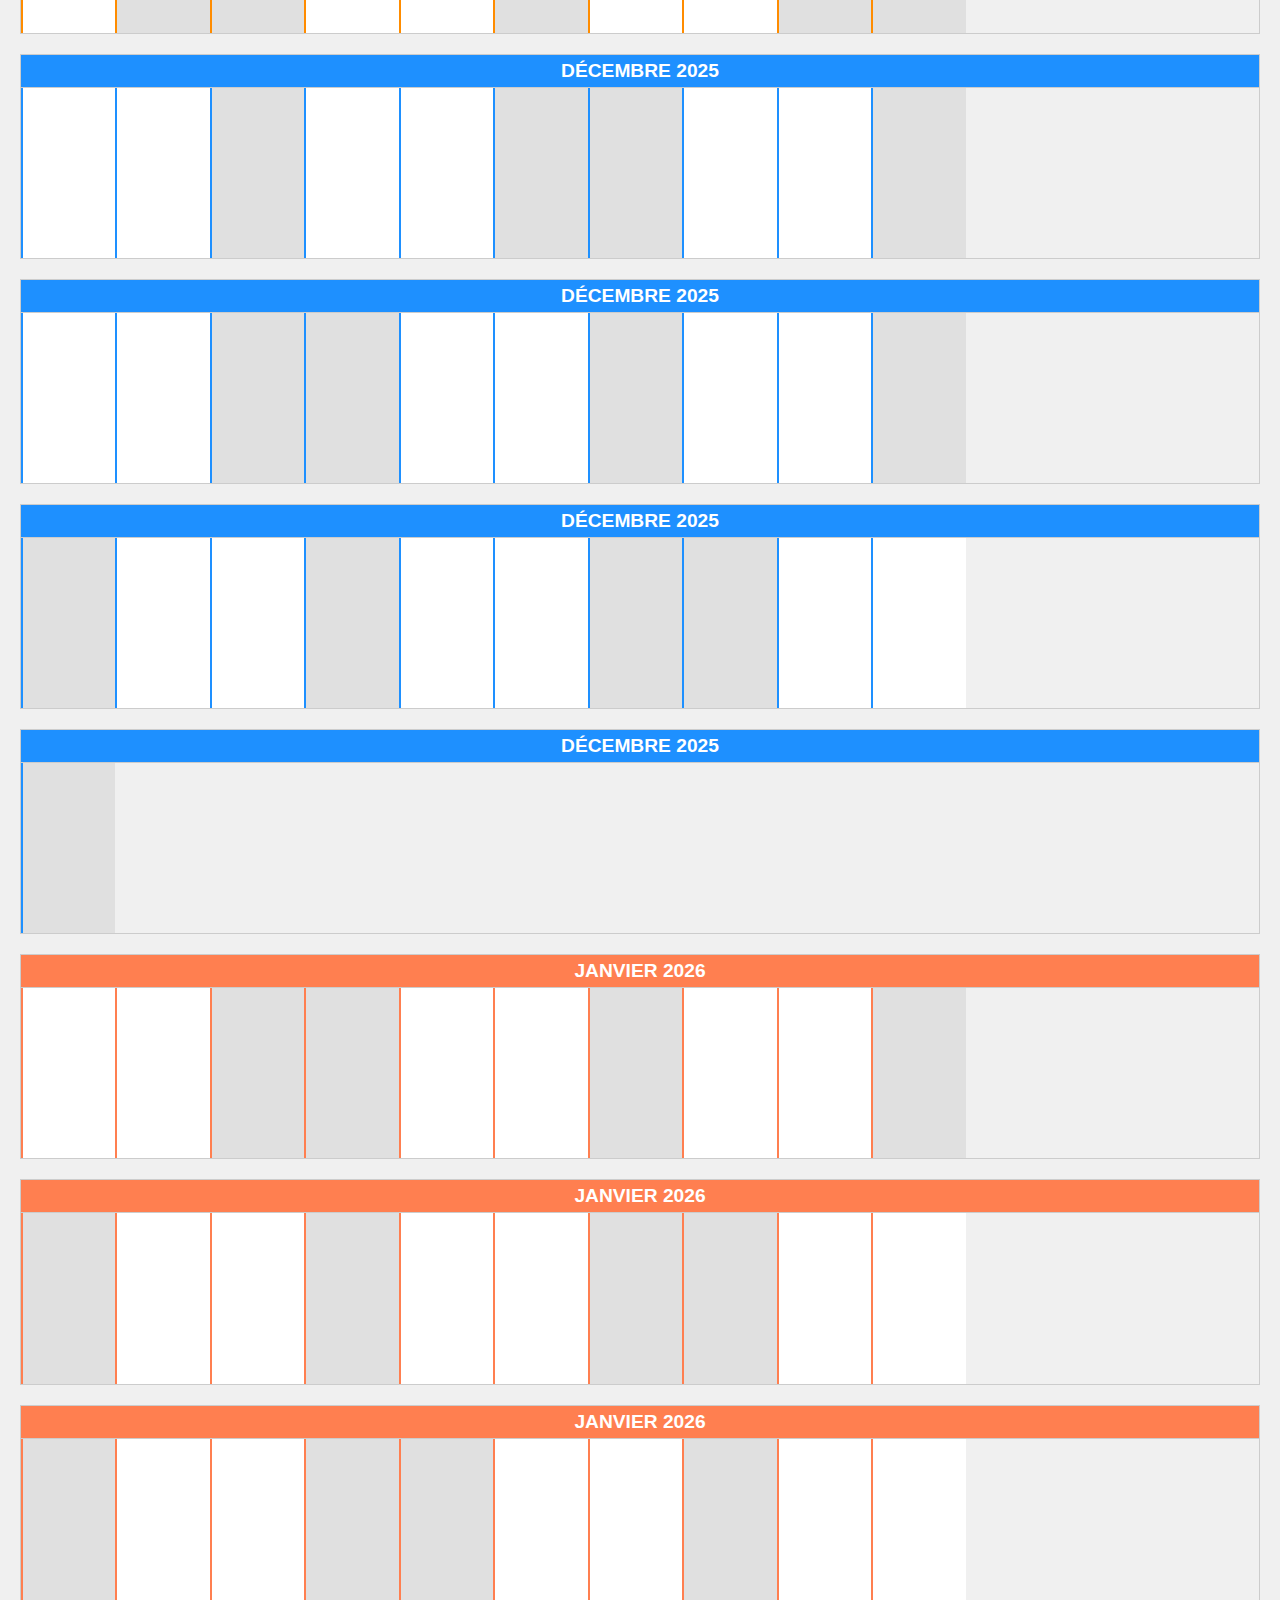
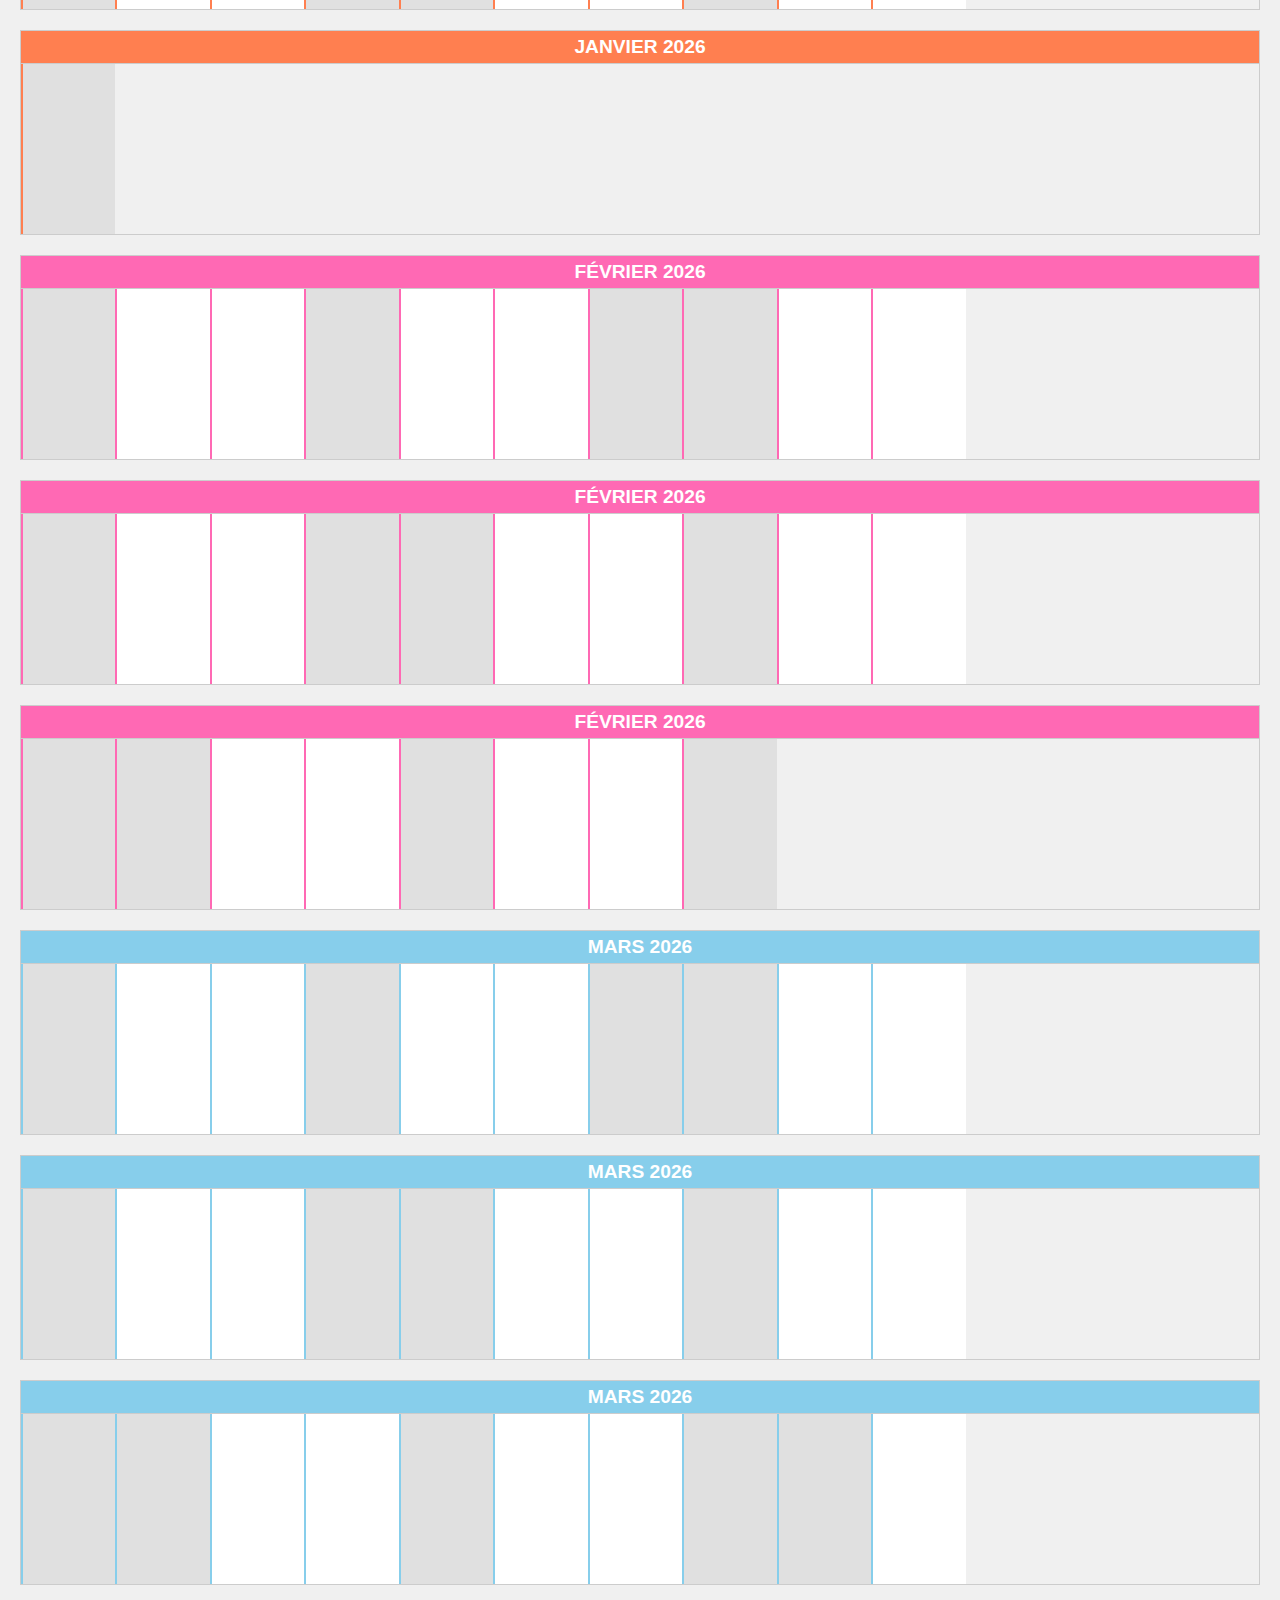
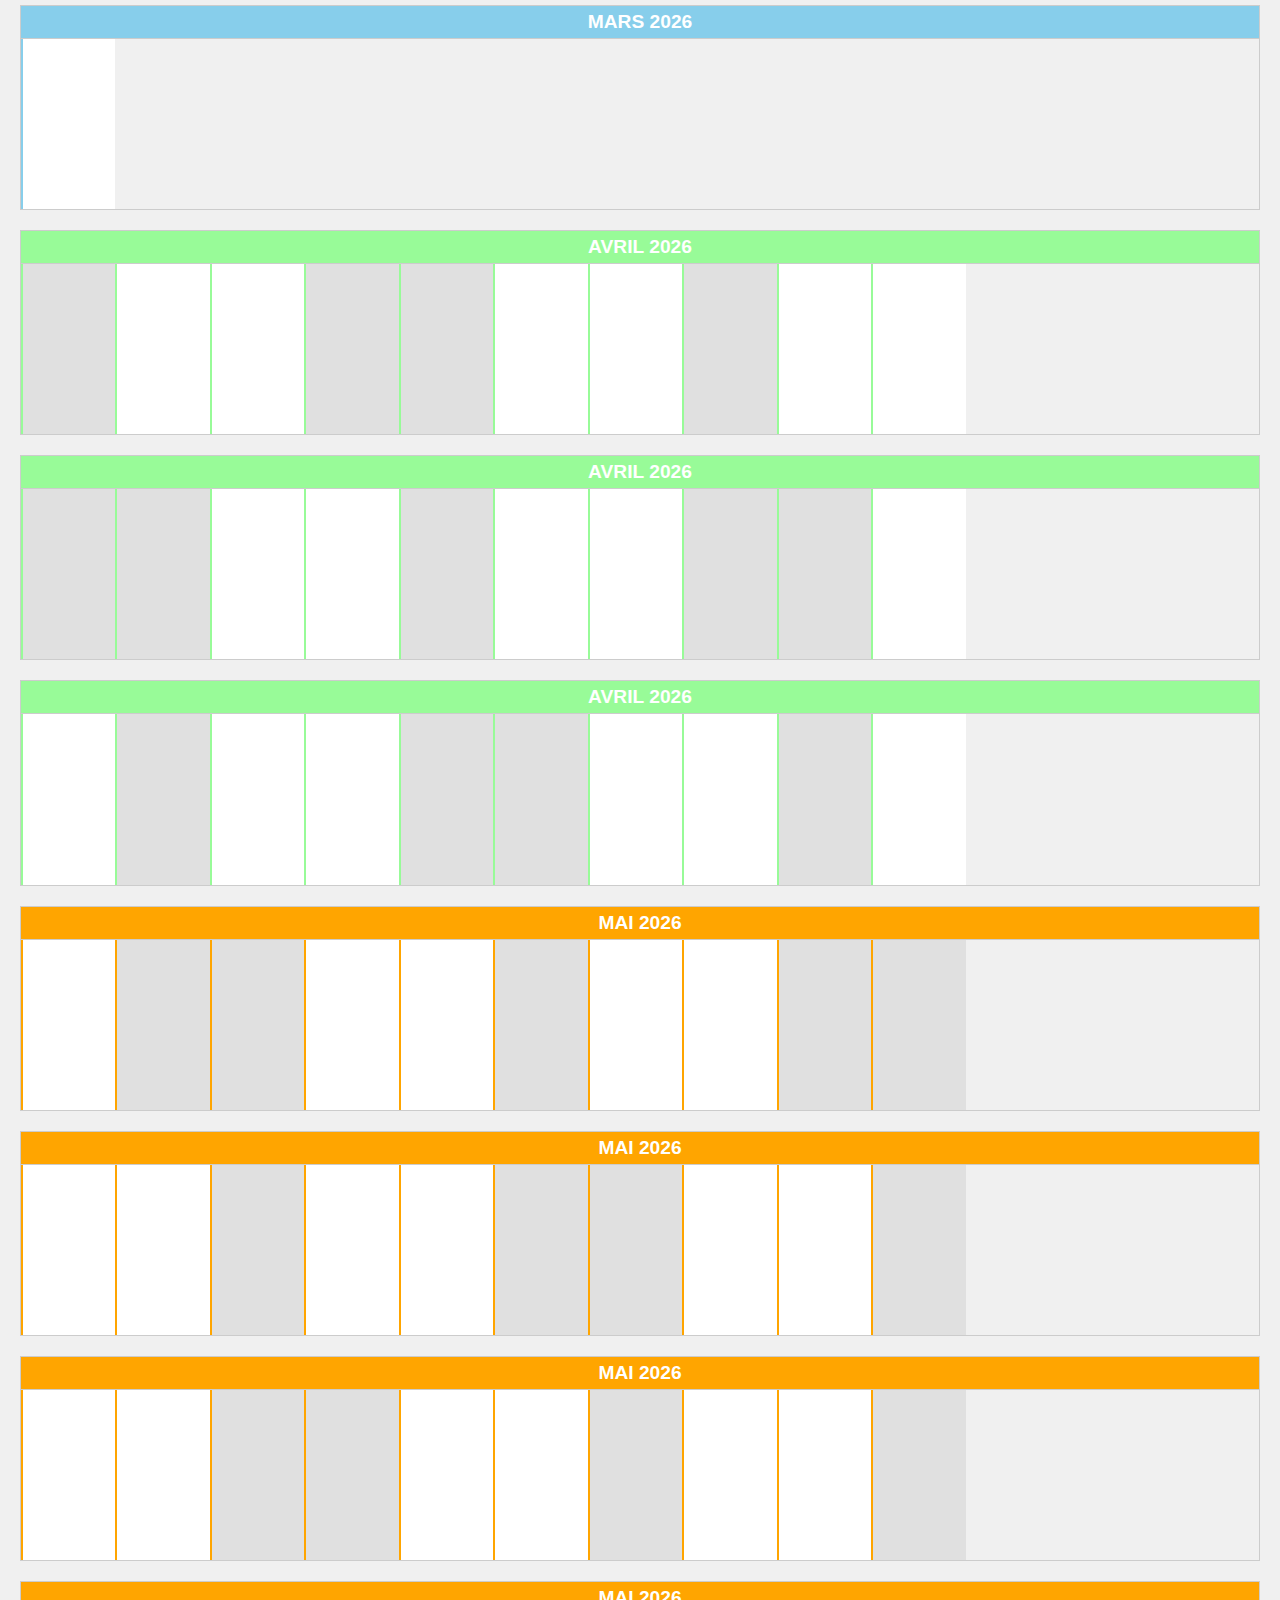
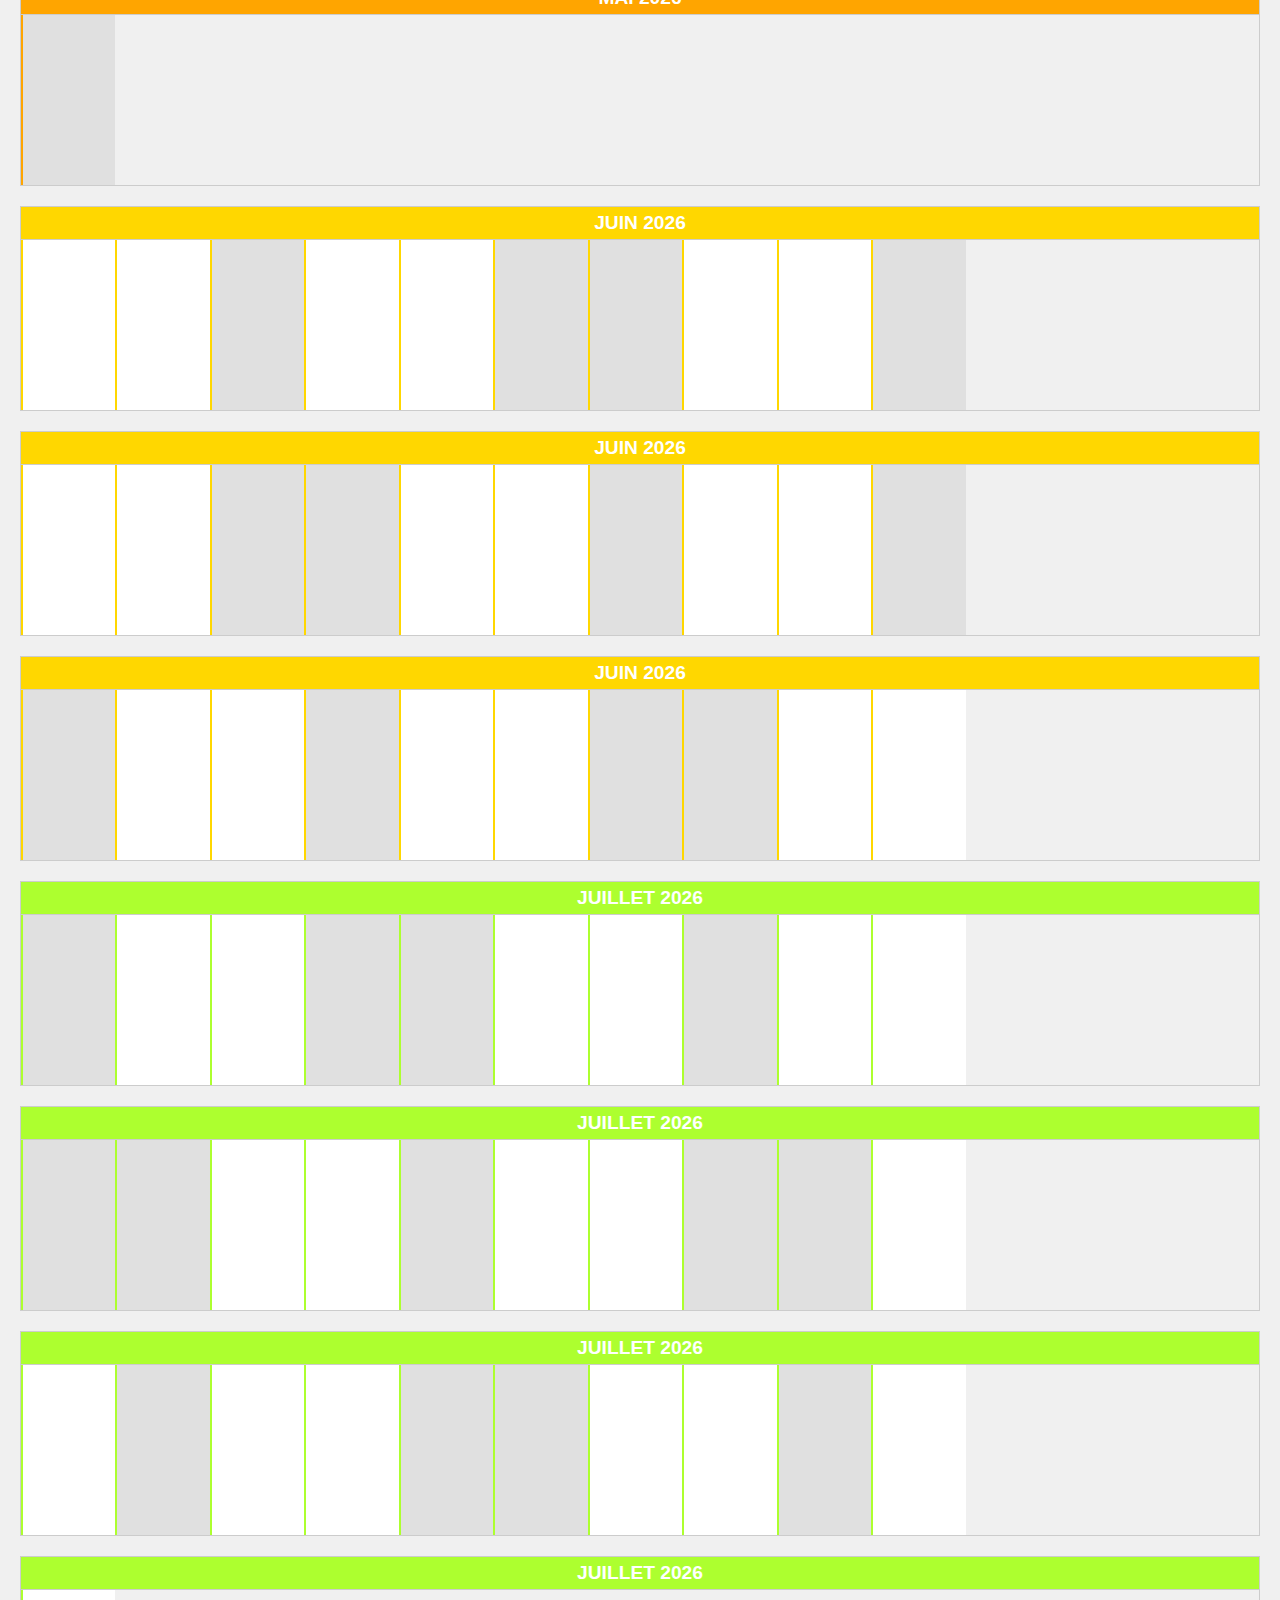
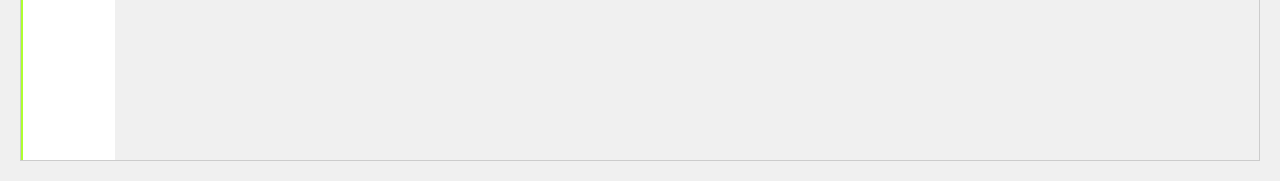
<file: Frise/frieze.html>
<!DOCTYPE html>
<html lang="fr">
<head>
    <meta charset="UTF-8">
    <meta name="viewport" content="width=device-width, initial-scale=1.0">
    <title>Générateur de Frise Scolaire</title>
    <link rel="stylesheet" href="../Common/common.css">
    <link rel="stylesheet" href="frieze.css">
</head>
<body>
    <header>
        <h1>Générateur de Frise Scolaire</h1>
        <div class="controls">
            <label for="year-input">Année de démarrage :</label>
            <input type="number" id="year-input">
            <button id="generate-btn">Générer la frise</button>
            <button onclick="window.print()">Imprimer</button>
        </div>
    </header>
    <main id="frieze-container"></main>
    <script src="frieze.js"></script>
</body>
</html>
</file>
<file: docs/style.css>
/* General Styles */
body {
    font-family: sans-serif;
    background-color: #f0f0f0;
    color: #333;
    margin: 0;
    padding: 20px;
}

header {
    display: flex;
    justify-content: space-between;
    align-items: center;
    margin-bottom: 20px;
    background-color: white;
    padding: 15px 20px;
    border-radius: 8px;
    box-shadow: 0 2px 4px rgba(0,0,0,0.1);
}

h1 {
    margin: 0;
    font-size: 1.5em;
}

.controls label {
    margin-right: 5px;
}

.controls input[type="number"] {
    width: 80px;
    padding: 8px;
    border: 1px solid #ccc;
    border-radius: 4px;
}

.controls button {
    padding: 8px 15px;
    border: none;
    background-color: #007bff;
    color: white;
    border-radius: 4px;
    cursor: pointer;
    margin-left: 10px;
}

.controls button:hover {
    background-color: #0056b3;
}

/* Calendar Styles */
.month-container {
    padding: 20px;
    border-radius: 10px;
    margin-bottom: 20px;
    page-break-after: always; /* Ensure each month is on a new page when printing */
}

.days-grid {
    display: grid;
    grid-template-columns: repeat(7, 1fr);
    column-gap: 10px;
    row-gap: 20px;
}

.day-cell {
    text-align: center;
    display: flex;
    flex-direction: column;
    justify-content: space-between;
    min-height: 120px;
    color: white;
    font-weight: bold;
    text-shadow: 1px 1px 2px rgba(0,0,0,0.4);
}

.day-cell.empty {
    background-color: transparent !important;
    box-shadow: none;
}

.day-name {
    font-size: 0.9em;
}

.day-number {
    background-color: white;
    border-radius: 8px;
    font-size: 2.5em;
    font-weight: bold;
    margin: 5px 10px; /* Give some horizontal margin */
    padding: 10px 5px;
    text-shadow: none; /* Remove shadow from the number itself */
    flex-grow: 1;
    display: flex;
    align-items: center;
    justify-content: center;
}

.month-year {
    font-size: 0.8em;
}

/* Day Number Colors (inside the white frame) */
.day-work {
    color: black;
}

.day-wednesday {
    color: hotpink;
}

.day-weekend {
    color: red;
}

/* Print Styles */
@media print {
    body {
        background-color: white;
        padding: 0;
    }

    header {
        display: none;
    }

    .month-container {
        margin-bottom: 0;
        padding: 10mm;
        border-radius: 0;
        /* Force printing of background colors */
        -webkit-print-color-adjust: exact;
        print-color-adjust: exact;
    }
    
    .day-cell {
        width: 27.7mm; /* New width to match frieze */
        height: 38mm;
        min-height: 0; /* Override previous min-height */
        text-shadow: none; /* Shadows can look bad in print */
        display: flex;
        flex-direction: column;
        justify-content: space-between;
        padding: 2px;
    }

    .days-grid {
        row-gap: 5mm; /* Larger gap for easier cutting */
        column-gap: 0; /* Remove column gap to maximize width */
    }

    .day-number {
        border: 1px solid #eee;
        /* Force printing of text colors */
        -webkit-print-color-adjust: exact;
        print-color-adjust: exact;
    }
}

@page {
    size: A4 landscape; /* Changed to landscape */
    margin: 10mm;
}
</file>
<file: style.css>
/* General Styles */
body {
    font-family: sans-serif;
    background-color: #f0f0f0;
    color: #333;
    margin: 0;
    padding: 20px;
}

header {
    display: flex;
    justify-content: space-between;
    align-items: center;
    margin-bottom: 20px;
    background-color: white;
    padding: 15px 20px;
    border-radius: 8px;
    box-shadow: 0 2px 4px rgba(0,0,0,0.1);
}

h1 {
    margin: 0;
    font-size: 1.5em;
}

.controls label {
    margin-right: 5px;
}

.controls input[type="number"] {
    width: 80px;
    padding: 8px;
    border: 1px solid #ccc;
    border-radius: 4px;
}

.controls button {
    padding: 8px 15px;
    border: none;
    background-color: #007bff;
    color: white;
    border-radius: 4px;
    cursor: pointer;
    margin-left: 10px;
}

.controls button:hover {
    background-color: #0056b3;
}

/* Calendar Styles */
.month-container {
    padding: 20px;
    border-radius: 10px;
    margin-bottom: 20px;
    page-break-after: always; /* Ensure each month is on a new page when printing */
}

.days-grid {
    display: grid;
    grid-template-columns: repeat(7, 1fr);
    column-gap: 10px;
    row-gap: 20px;
}

.day-cell {
    text-align: center;
    display: flex;
    flex-direction: column;
    justify-content: space-between;
    min-height: 120px;
    color: white;
    font-weight: bold;
    text-shadow: 1px 1px 2px rgba(0,0,0,0.4);
}

.day-cell.empty {
    background-color: transparent !important;
    box-shadow: none;
}

.day-name {
    font-size: 0.9em;
}

.day-number {
    background-color: white;
    border-radius: 8px;
    font-size: 2.5em;
    font-weight: bold;
    margin: 5px 10px; /* Give some horizontal margin */
    padding: 10px 5px;
    text-shadow: none; /* Remove shadow from the number itself */
    flex-grow: 1;
    display: flex;
    align-items: center;
    justify-content: center;
}

.month-year {
    font-size: 0.8em;
}

/* Day Number Colors (inside the white frame) */
.day-work {
    color: black;
}

.day-wednesday {
    color: hotpink;
}

.day-weekend {
    color: red;
}

/* Print Styles */
@media print {
    body {
        background-color: white;
        padding: 0;
    }

    header {
        display: none;
    }

    .month-container {
        margin-bottom: 0;
        padding: 10mm;
        border-radius: 0;
        /* Force printing of background colors */
        -webkit-print-color-adjust: exact;
        print-color-adjust: exact;
    }
    
    .day-cell {
        width: 27.7mm; /* New width to match frieze */
        height: 38mm;
        min-height: 0; /* Override previous min-height */
        text-shadow: none; /* Shadows can look bad in print */
        display: flex;
        flex-direction: column;
        justify-content: space-between;
        padding: 2px;
    }

    .days-grid {
        row-gap: 5mm; /* Larger gap for easier cutting */
        column-gap: 0; /* Remove column gap to maximize width */
    }

    .day-number {
        border: 1px solid #eee;
        /* Force printing of text colors */
        -webkit-print-color-adjust: exact;
        print-color-adjust: exact;
    }
}

@page {
    size: A4 landscape; /* Changed to landscape */
    margin: 10mm;
}
</file>
<file: frieze.css>
/* Frieze Styles */
#frieze-container {
    display: flex;
    flex-direction: column;
    gap: 20px;
}

.frieze-strip {
    display: flex;
    flex-direction: column;
    border: 1px solid #ccc;
    page-break-inside: avoid; /* Try to keep strips from breaking across pages */
    position: relative;
}

.frieze-header {
    color: white;
    text-align: center;
    padding: 5px;
    font-weight: bold;
    font-size: 1.2em;
    border-bottom: 1px solid #ccc;
}

.frieze-cells {
    display: flex;
    flex-direction: row;
}

.frieze-cell {
    /* CRITICAL: Dimensions must match the calendar labels */
    width: 37.4mm; 
    height: 38mm;
    box-sizing: border-box; /* Make sure border is included in width */
    display: flex;
    align-items: center;
    justify-content: center;
}

.frieze-cell:first-child {
    border-left: none;
}

.frieze-workday {
    background-color: white;
}

.frieze-offday {
    background-color: #e0e0e0; /* Light grey */
}

.first-day-icon {
    font-size: 2em;
}

/* Glue tab at the end of the strip */
.frieze-strip::after {
    content: '';
    position: absolute;
    right: 0;
    top: 0;
    height: 100%;
    width: 15px;
    background-image: repeating-linear-gradient(
        -45deg,
        #ccc,
        #ccc 5px,
        white 5px,
        white 10px
    );
    border-left: 1px solid #ccc;
}

/* Print Styles */
@media print {
    body {
        background-color: white;
    }
    #frieze-container {
        gap: 15mm;
    }
    .frieze-strip, .frieze-header {
        -webkit-print-color-adjust: exact;
        print-color-adjust: exact;
    }
    .frieze-strip::after {
        -webkit-print-color-adjust: exact;
        print-color-adjust: exact;
    }
}

@page {
    size: A4 landscape;
    margin: 10mm;
}
</file>
<file: Common/common.css>
/* General Styles */
body {
    font-family: sans-serif;
    background-color: #f0f0f0;
    color: #333;
    margin: 0;
    padding: 20px;
}

header {
    display: flex;
    justify-content: space-between;
    align-items: center;
    margin-bottom: 20px;
    background-color: white;
    padding: 15px 20px;
    border-radius: 8px;
    box-shadow: 0 2px 4px rgba(0,0,0,0.1);
}

h1 {
    margin: 0;
    font-size: 1.5em;
}

.controls label {
    margin-right: 5px;
}

.controls input[type="number"] {
    width: 80px;
    padding: 8px;
    border: 1px solid #ccc;
    border-radius: 4px;
}

.controls button {
    padding: 8px 15px;
    border: none;
    background-color: #007bff;
    color: white;
    border-radius: 4px;
    cursor: pointer;
    margin-left: 10px;
}

.controls button:hover {
    background-color: #0056b3;
}
</file>
<file: Calendrier/style.css>
/* Calendar Styles */
.month-container {
    padding: 20px;
    border-radius: 10px;
    margin-bottom: 20px;
    page-break-after: always; /* Ensure each month is on a new page when printing */
}

.days-grid {
    display: grid;
    grid-template-columns: repeat(10, 1fr);
    column-gap: 10px;
    row-gap: 20px;
}

.day-cell {
    text-align: center;
    display: flex;
    flex-direction: column;
    justify-content: space-between;
    min-height: 120px;
    color: white;
    font-weight: bold;
    text-shadow: 1px 1px 2px rgba(0,0,0,0.4);
}

.day-cell.empty {
    background-color: transparent !important;
    box-shadow: none;
}

.day-name {
    font-size: 0.9em;
}

.day-number {
    background-color: white;
    border-radius: 8px;
    font-size: 2.5em;
    font-weight: bold;
    margin: 5px 10px; /* Give some horizontal margin */
    padding: 10px 5px;
    text-shadow: none; /* Remove shadow from the number itself */
    flex-grow: 1;
    display: flex;
    align-items: center;
    justify-content: center;
}

.month-year {
    font-size: 0.8em;
}

/* Day Number Colors (inside the white frame) */
.day-work {
    color: black;
}

.day-wednesday {
    color: hotpink;
}

.day-weekend {
    color: red;
}

/* Print Styles */
@media print {
    body {
        background-color: white;
        padding: 0;
    }

    header {
        display: none;
    }

    .month-container {
        margin-bottom: 0;
        padding: 10mm;
        border-radius: 0;
        /* Force printing of background colors */
        -webkit-print-color-adjust: exact;
        print-color-adjust: exact;
    }
    
    .day-cell {
        width: 25mm; /* New width to match frieze */
        height: 45mm;
        min-height: 0; /* Override previous min-height */
        text-shadow: none; /* Shadows can look bad in print */
        display: flex;
        flex-direction: column;
        justify-content: space-between;
        padding: 2px;
    }

    .days-grid {
        row-gap: 1mm; /* Smaller gap to fit 4 rows */
        column-gap: 0; /* Remove column gap to maximize width */
    }

    .day-number {
        border: 1px solid #eee;
        /* Force printing of text colors */
        -webkit-print-color-adjust: exact;
        print-color-adjust: exact;
    }
}

@page {
    size: A4 landscape; /* Changed to landscape */
    margin: 0 5mm; /* 0 top/bottom, 5mm left/right */
}
</file>
<file: Frise/frieze.css>
/* Frieze Styles */
#frieze-container {
    display: flex;
    flex-direction: column;
    gap: 20px;
}

.frieze-strip {
    display: flex;
    flex-direction: column;
    border: 1px solid #ccc;
    page-break-inside: avoid; /* Try to keep strips from breaking across pages */
    position: relative;
}

.frieze-header {
    color: white;
    text-align: center;
    padding: 5px;
    font-weight: bold;
    font-size: 1.2em;
    border-bottom: 1px solid #ccc;
}

.frieze-cells {
    display: flex;
    flex-direction: row;
}

.frieze-cell {
    /* CRITICAL: Dimensions must match the calendar labels */
    width: 25mm; 
    height: 45mm;
    box-sizing: border-box; /* Make sure border is included in width */
    display: flex;
    align-items: center;
    justify-content: center;
}

.frieze-cell:first-child {
    border-left: none;
}

.frieze-workday {
    background-color: white;
}

.frieze-offday {
    background-color: #e0e0e0; /* Light grey */
}

.first-day-icon {
    font-size: 2em;
}

/* Print Styles */
@media print {
    body {
        background-color: white;
    }
    #frieze-container {
        gap: 15mm;
    }
    .frieze-strip, .frieze-header {
        -webkit-print-color-adjust: exact;
        print-color-adjust: exact;
    }
}

@page {
    size: A4 landscape;
    margin: 0 5mm; /* 0 top/bottom, 5mm left/right */
}
</file>
